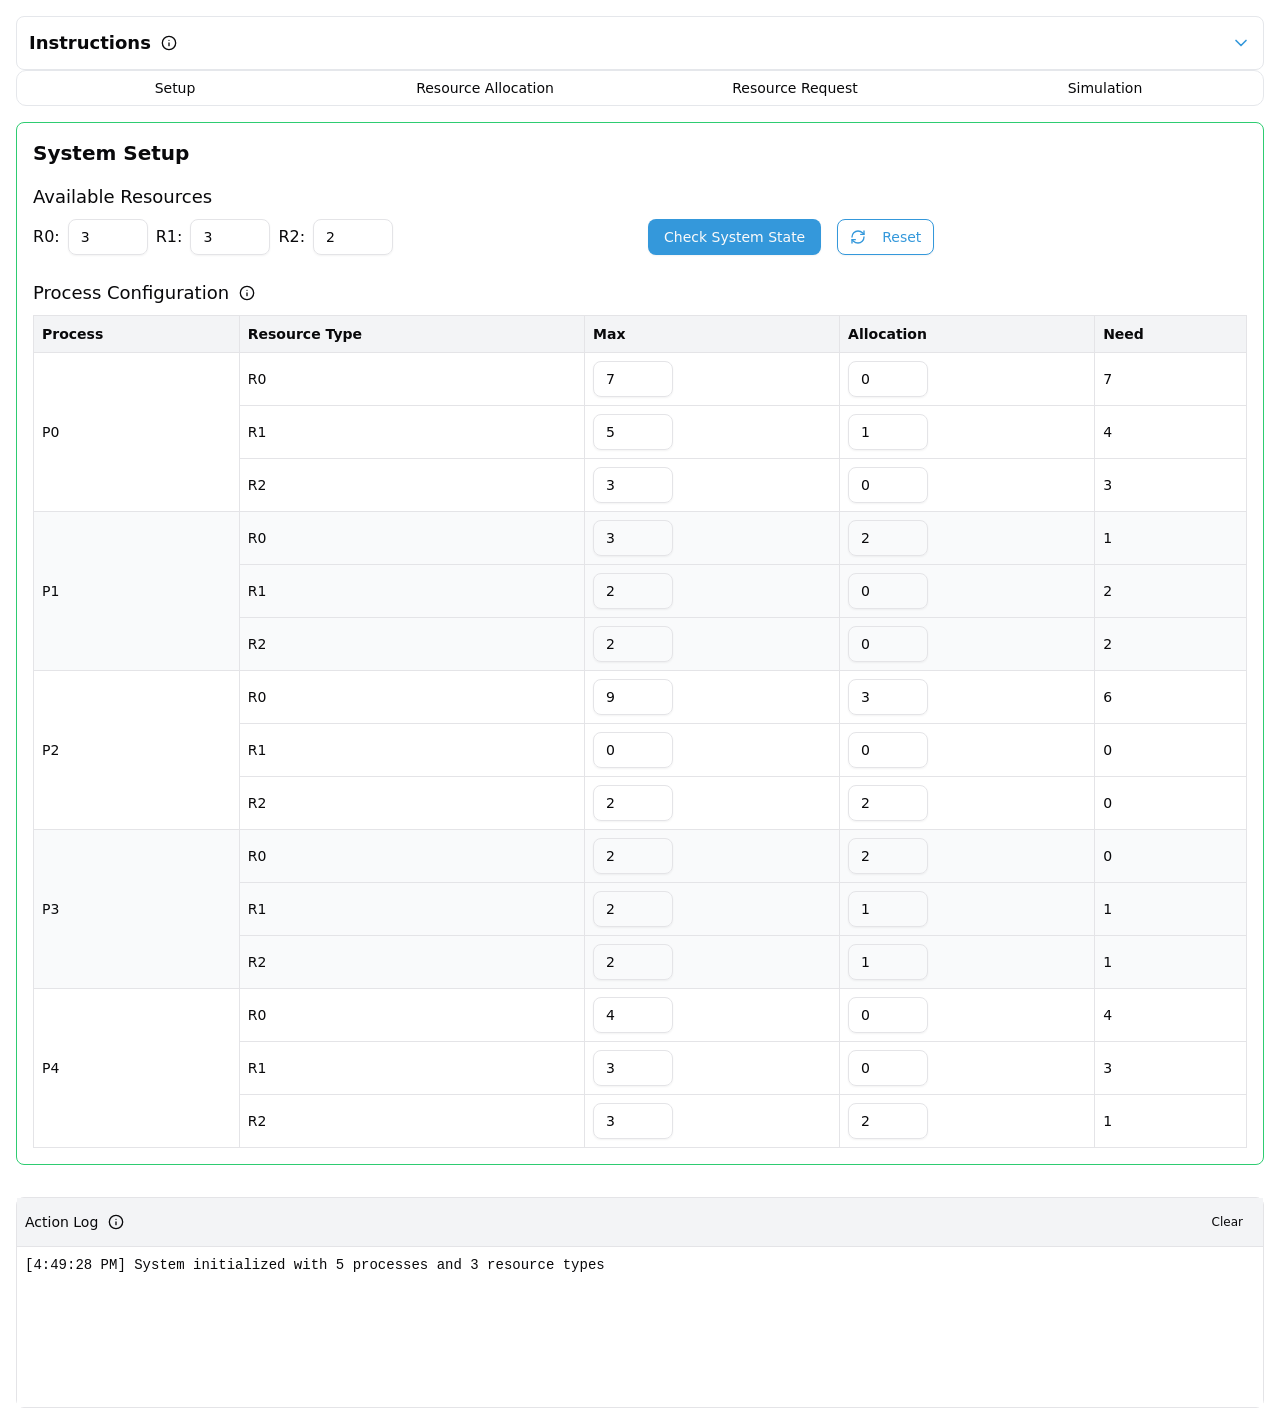
<file: simulation/index.html>
<!DOCTYPE html><html lang="en"> <head><meta charset="utf-8"><meta name="viewport" content="width=device-width"><link rel="icon" type="image/svg+xml" href="/favicon.svg"><meta name="generator" content="Astro v5.4.1"><title>Astro + TailwindCSS</title><link rel="stylesheet" href="./astro/markdown-page.ChMtxfYl.css"></head> <body> <main class="w-full max-w-full overflow-x-hidden px-2 sm:px-4 py-4"> <div class="max-w-7xl mx-auto space-y-4"> <style>astro-island,astro-slot,astro-static-slot{display:contents}</style><script>(()=>{var e=async t=>{await(await t())()};(self.Astro||(self.Astro={})).load=e;window.dispatchEvent(new Event("astro:load"));})();;(()=>{var A=Object.defineProperty;var g=(i,o,a)=>o in i?A(i,o,{enumerable:!0,configurable:!0,writable:!0,value:a}):i[o]=a;var d=(i,o,a)=>g(i,typeof o!="symbol"?o+"":o,a);{let i={0:t=>m(t),1:t=>a(t),2:t=>new RegExp(t),3:t=>new Date(t),4:t=>new Map(a(t)),5:t=>new Set(a(t)),6:t=>BigInt(t),7:t=>new URL(t),8:t=>new Uint8Array(t),9:t=>new Uint16Array(t),10:t=>new Uint32Array(t),11:t=>1/0*t},o=t=>{let[l,e]=t;return l in i?i[l](e):void 0},a=t=>t.map(o),m=t=>typeof t!="object"||t===null?t:Object.fromEntries(Object.entries(t).map(([l,e])=>[l,o(e)]));class y extends HTMLElement{constructor(){super(...arguments);d(this,"Component");d(this,"hydrator");d(this,"hydrate",async()=>{var b;if(!this.hydrator||!this.isConnected)return;let e=(b=this.parentElement)==null?void 0:b.closest("astro-island[ssr]");if(e){e.addEventListener("astro:hydrate",this.hydrate,{once:!0});return}let c=this.querySelectorAll("astro-slot"),n={},h=this.querySelectorAll("template[data-astro-template]");for(let r of h){let s=r.closest(this.tagName);s!=null&&s.isSameNode(this)&&(n[r.getAttribute("data-astro-template")||"default"]=r.innerHTML,r.remove())}for(let r of c){let s=r.closest(this.tagName);s!=null&&s.isSameNode(this)&&(n[r.getAttribute("name")||"default"]=r.innerHTML)}let p;try{p=this.hasAttribute("props")?m(JSON.parse(this.getAttribute("props"))):{}}catch(r){let s=this.getAttribute("component-url")||"<unknown>",v=this.getAttribute("component-export");throw v&&(s+=` (export ${v})`),console.error(`[hydrate] Error parsing props for component ${s}`,this.getAttribute("props"),r),r}let u;await this.hydrator(this)(this.Component,p,n,{client:this.getAttribute("client")}),this.removeAttribute("ssr"),this.dispatchEvent(new CustomEvent("astro:hydrate"))});d(this,"unmount",()=>{this.isConnected||this.dispatchEvent(new CustomEvent("astro:unmount"))})}disconnectedCallback(){document.removeEventListener("astro:after-swap",this.unmount),document.addEventListener("astro:after-swap",this.unmount,{once:!0})}connectedCallback(){if(!this.hasAttribute("await-children")||document.readyState==="interactive"||document.readyState==="complete")this.childrenConnectedCallback();else{let e=()=>{document.removeEventListener("DOMContentLoaded",e),c.disconnect(),this.childrenConnectedCallback()},c=new MutationObserver(()=>{var n;((n=this.lastChild)==null?void 0:n.nodeType)===Node.COMMENT_NODE&&this.lastChild.nodeValue==="astro:end"&&(this.lastChild.remove(),e())});c.observe(this,{childList:!0}),document.addEventListener("DOMContentLoaded",e)}}async childrenConnectedCallback(){let e=this.getAttribute("before-hydration-url");e&&await import(e),this.start()}async start(){let e=JSON.parse(this.getAttribute("opts")),c=this.getAttribute("client");if(Astro[c]===void 0){window.addEventListener(`astro:${c}`,()=>this.start(),{once:!0});return}try{await Astro[c](async()=>{let n=this.getAttribute("renderer-url"),[h,{default:p}]=await Promise.all([import(this.getAttribute("component-url")),n?import(n):()=>()=>{}]),u=this.getAttribute("component-export")||"default";if(!u.includes("."))this.Component=h[u];else{this.Component=h;for(let f of u.split("."))this.Component=this.Component[f]}return this.hydrator=p,this.hydrate},e,this)}catch(n){console.error(`[astro-island] Error hydrating ${this.getAttribute("component-url")}`,n)}}attributeChangedCallback(){this.hydrate()}}d(y,"observedAttributes",["props"]),customElements.get("astro-island")||customElements.define("astro-island",y)}})();</script><astro-island uid="ACmvo" prefix="r0" component-url="./astro/instructions.BcwbnAvL.js" component-export="Instructions" renderer-url="./astro/client.Bj_2UGMz.js" props="{}" ssr client="load" opts="{&quot;name&quot;:&quot;Instructions&quot;,&quot;value&quot;:true}" await-children><div data-state="closed" data-slot="collapsible"><button type="button" aria-controls="radix-:r0R0:" aria-expanded="false" data-state="closed" data-slot="collapsible-trigger" class="flex w-full items-center justify-between bg-white p-3 rounded-md border border-gray-200 hover:bg-gray-50"><div class="flex items-center"><h2 class="text-lg font-semibold">Instructions</h2><button data-slot="tooltip-trigger" class="inline-flex items-center justify-center whitespace-nowrap text-sm font-medium transition-all disabled:pointer-events-none disabled:opacity-50 [&amp;_svg]:pointer-events-none [&amp;_svg:not([class*=&#x27;size-&#x27;])]:size-4 shrink-0 [&amp;_svg]:shrink-0 outline-none focus-visible:border-ring focus-visible:ring-ring/50 focus-visible:ring-[3px] aria-invalid:ring-destructive/20 dark:aria-invalid:ring-destructive/40 aria-invalid:border-destructive hover:bg-accent hover:text-accent-foreground dark:hover:bg-accent/50 rounded-md gap-1.5 has-[&gt;svg]:px-2.5 h-6 w-6 p-0 ml-1.5" data-state="closed"><svg xmlns="http://www.w3.org/2000/svg" width="24" height="24" viewBox="0 0 24 24" fill="none" stroke="currentColor" stroke-width="2" stroke-linecap="round" stroke-linejoin="round" class="lucide lucide-info h-4 w-4"><circle cx="12" cy="12" r="10"></circle><path d="M12 16v-4"></path><path d="M12 8h.01"></path></svg><span class="sr-only">Instructions Info</span></button></div><svg xmlns="http://www.w3.org/2000/svg" width="24" height="24" viewBox="0 0 24 24" fill="none" stroke="currentColor" stroke-width="2" stroke-linecap="round" stroke-linejoin="round" class="lucide lucide-chevron-down h-5 w-5 text-[#3498db]"><path d="m6 9 6 6 6-6"></path></svg></button><div data-state="closed" id="radix-:r0R0:" hidden="" data-slot="collapsible-content" class="space-y-3 mt-3 p-4 border rounded-md bg-white border-green-500"></div></div><!--astro:end--></astro-island> <astro-island uid="Z1RKOzs" prefix="r1" component-url="./astro/bankers-algorithm.DXcJHBVg.js" component-export="default" renderer-url="./astro/client.Bj_2UGMz.js" props="{}" ssr client="load" opts="{&quot;name&quot;:&quot;BankersAlgorithm&quot;,&quot;value&quot;:true}" await-children><div class="grid grid-cols-1 gap-4 w-full max-w-full overflow-x-hidden"><div dir="ltr" data-orientation="horizontal" data-slot="tabs" class="flex flex-col gap-2 w-full"><div role="tablist" aria-orientation="horizontal" data-slot="tabs-list" class="text-muted-foreground h-9 items-center justify-center rounded-lg p-[3px] w-full bg-white border border-gray-200 flex flex-wrap tabs-responsive" tabindex="-1" data-orientation="horizontal" style="outline:none"><button type="button" role="tab" aria-selected="true" aria-controls="radix-:r1R1:-content-setup" data-state="closed" id="radix-:r1R1:-trigger-setup" data-slot="tooltip-trigger" class="dark:data-[state=active]:text-foreground focus-visible:border-ring focus-visible:ring-ring/50 focus-visible:outline-ring dark:data-[state=active]:border-input dark:data-[state=active]:bg-input/30 text-foreground dark:text-muted-foreground inline-flex h-[calc(100%-1px)] flex-1 items-center justify-center gap-1.5 rounded-md border border-transparent px-2 py-1 font-medium whitespace-nowrap transition-[color,box-shadow] focus-visible:ring-[3px] focus-visible:outline-1 disabled:pointer-events-none disabled:opacity-50 data-[state=active]:shadow-sm [&amp;_svg]:pointer-events-none [&amp;_svg]:shrink-0 [&amp;_svg:not([class*=&#x27;size-&#x27;])]:size-4 data-[state=active]:bg-[#3498db] data-[state=active]:text-white text-xs sm:text-sm" tabindex="-1" data-orientation="horizontal" data-radix-collection-item="">Setup</button><button type="button" role="tab" aria-selected="false" aria-controls="radix-:r1R1:-content-allocation" data-state="closed" id="radix-:r1R1:-trigger-allocation" data-slot="tooltip-trigger" class="dark:data-[state=active]:text-foreground focus-visible:border-ring focus-visible:ring-ring/50 focus-visible:outline-ring dark:data-[state=active]:border-input dark:data-[state=active]:bg-input/30 text-foreground dark:text-muted-foreground inline-flex h-[calc(100%-1px)] flex-1 items-center justify-center gap-1.5 rounded-md border border-transparent px-2 py-1 font-medium whitespace-nowrap transition-[color,box-shadow] focus-visible:ring-[3px] focus-visible:outline-1 disabled:pointer-events-none disabled:opacity-50 data-[state=active]:shadow-sm [&amp;_svg]:pointer-events-none [&amp;_svg]:shrink-0 [&amp;_svg:not([class*=&#x27;size-&#x27;])]:size-4 data-[state=active]:bg-[#3498db] data-[state=active]:text-white text-xs sm:text-sm" tabindex="-1" data-orientation="horizontal" data-radix-collection-item="">Resource Allocation</button><button type="button" role="tab" aria-selected="false" aria-controls="radix-:r1R1:-content-request" data-state="closed" id="radix-:r1R1:-trigger-request" data-slot="tooltip-trigger" class="dark:data-[state=active]:text-foreground focus-visible:border-ring focus-visible:ring-ring/50 focus-visible:outline-ring dark:data-[state=active]:border-input dark:data-[state=active]:bg-input/30 text-foreground dark:text-muted-foreground inline-flex h-[calc(100%-1px)] flex-1 items-center justify-center gap-1.5 rounded-md border border-transparent px-2 py-1 font-medium whitespace-nowrap transition-[color,box-shadow] focus-visible:ring-[3px] focus-visible:outline-1 disabled:pointer-events-none disabled:opacity-50 data-[state=active]:shadow-sm [&amp;_svg]:pointer-events-none [&amp;_svg]:shrink-0 [&amp;_svg:not([class*=&#x27;size-&#x27;])]:size-4 data-[state=active]:bg-[#3498db] data-[state=active]:text-white text-xs sm:text-sm" tabindex="-1" data-orientation="horizontal" data-radix-collection-item="">Resource Request</button><button type="button" role="tab" aria-selected="false" aria-controls="radix-:r1R1:-content-simulation" data-state="closed" id="radix-:r1R1:-trigger-simulation" data-slot="tooltip-trigger" class="dark:data-[state=active]:text-foreground focus-visible:border-ring focus-visible:ring-ring/50 focus-visible:outline-ring dark:data-[state=active]:border-input dark:data-[state=active]:bg-input/30 text-foreground dark:text-muted-foreground inline-flex h-[calc(100%-1px)] flex-1 items-center justify-center gap-1.5 rounded-md border border-transparent px-2 py-1 font-medium whitespace-nowrap transition-[color,box-shadow] focus-visible:ring-[3px] focus-visible:outline-1 disabled:pointer-events-none disabled:opacity-50 data-[state=active]:shadow-sm [&amp;_svg]:pointer-events-none [&amp;_svg]:shrink-0 [&amp;_svg:not([class*=&#x27;size-&#x27;])]:size-4 data-[state=active]:bg-[#3498db] data-[state=active]:text-white text-xs sm:text-sm" tabindex="-1" data-orientation="horizontal" data-radix-collection-item="">Simulation</button></div><div data-state="active" data-orientation="horizontal" role="tabpanel" aria-labelledby="radix-:r1R1:-trigger-setup" id="radix-:r1R1:-content-setup" tabindex="0" data-slot="tabs-content" class="flex-1 outline-none border border-[#2ecc71] rounded-md p-3 sm:p-4 mt-2" style="animation-duration:0s"><h2 class="text-lg sm:text-xl font-semibold mb-3 sm:mb-4">System Setup</h2><div class="grid grid-cols-1 md:grid-cols-2 gap-4 mb-4"><div><h3 class="text-base sm:text-lg font-medium mb-2">Available Resources</h3><div class="flex flex-wrap gap-2"><div class="flex items-center"><label for="available-0" class="mr-2 text-sm sm:text-base">R<!-- -->0<!-- -->:</label><input type="number" data-slot="input" class="file:text-foreground placeholder:text-muted-foreground selection:bg-primary selection:text-primary-foreground dark:bg-input/30 border-input flex h-9 min-w-0 rounded-md border bg-transparent px-3 py-1 text-base shadow-xs transition-[color,box-shadow] outline-none file:inline-flex file:h-7 file:border-0 file:bg-transparent file:text-sm file:font-medium disabled:pointer-events-none disabled:cursor-not-allowed disabled:opacity-50 md:text-sm focus-visible:border-ring focus-visible:ring-ring/50 focus-visible:ring-[3px] aria-invalid:ring-destructive/20 dark:aria-invalid:ring-destructive/40 aria-invalid:border-destructive w-16 sm:w-20" id="available-0" min="0" value="3"/></div><div class="flex items-center"><label for="available-1" class="mr-2 text-sm sm:text-base">R<!-- -->1<!-- -->:</label><input type="number" data-slot="input" class="file:text-foreground placeholder:text-muted-foreground selection:bg-primary selection:text-primary-foreground dark:bg-input/30 border-input flex h-9 min-w-0 rounded-md border bg-transparent px-3 py-1 text-base shadow-xs transition-[color,box-shadow] outline-none file:inline-flex file:h-7 file:border-0 file:bg-transparent file:text-sm file:font-medium disabled:pointer-events-none disabled:cursor-not-allowed disabled:opacity-50 md:text-sm focus-visible:border-ring focus-visible:ring-ring/50 focus-visible:ring-[3px] aria-invalid:ring-destructive/20 dark:aria-invalid:ring-destructive/40 aria-invalid:border-destructive w-16 sm:w-20" id="available-1" min="0" value="3"/></div><div class="flex items-center"><label for="available-2" class="mr-2 text-sm sm:text-base">R<!-- -->2<!-- -->:</label><input type="number" data-slot="input" class="file:text-foreground placeholder:text-muted-foreground selection:bg-primary selection:text-primary-foreground dark:bg-input/30 border-input flex h-9 min-w-0 rounded-md border bg-transparent px-3 py-1 text-base shadow-xs transition-[color,box-shadow] outline-none file:inline-flex file:h-7 file:border-0 file:bg-transparent file:text-sm file:font-medium disabled:pointer-events-none disabled:cursor-not-allowed disabled:opacity-50 md:text-sm focus-visible:border-ring focus-visible:ring-ring/50 focus-visible:ring-[3px] aria-invalid:ring-destructive/20 dark:aria-invalid:ring-destructive/40 aria-invalid:border-destructive w-16 sm:w-20" id="available-2" min="0" value="2"/></div></div></div><div class="flex items-end gap-2 sm:gap-4 flex-wrap"><button data-slot="tooltip-trigger" class="inline-flex items-center justify-center gap-2 whitespace-nowrap rounded-md font-medium transition-all disabled:pointer-events-none disabled:opacity-50 [&amp;_svg]:pointer-events-none [&amp;_svg:not([class*=&#x27;size-&#x27;])]:size-4 shrink-0 [&amp;_svg]:shrink-0 outline-none focus-visible:border-ring focus-visible:ring-ring/50 focus-visible:ring-[3px] aria-invalid:ring-destructive/20 dark:aria-invalid:ring-destructive/40 aria-invalid:border-destructive text-primary-foreground shadow-xs h-9 px-4 py-2 has-[&gt;svg]:px-3 bg-[#3498db] hover:bg-[#2980b9] text-xs sm:text-sm" data-state="closed">Check System State</button><button data-slot="tooltip-trigger" class="inline-flex items-center justify-center gap-2 whitespace-nowrap rounded-md font-medium transition-all disabled:pointer-events-none disabled:opacity-50 [&amp;_svg]:pointer-events-none [&amp;_svg:not([class*=&#x27;size-&#x27;])]:size-4 shrink-0 [&amp;_svg]:shrink-0 outline-none focus-visible:border-ring focus-visible:ring-ring/50 focus-visible:ring-[3px] aria-invalid:ring-destructive/20 dark:aria-invalid:ring-destructive/40 aria-invalid:border-destructive border bg-background shadow-xs hover:bg-accent hover:text-accent-foreground dark:bg-input/30 dark:border-input dark:hover:bg-input/50 h-9 px-4 py-2 has-[&gt;svg]:px-3 border-[#3498db] text-[#3498db] text-xs sm:text-sm" data-state="closed"><svg xmlns="http://www.w3.org/2000/svg" width="24" height="24" viewBox="0 0 24 24" fill="none" stroke="currentColor" stroke-width="2" stroke-linecap="round" stroke-linejoin="round" class="lucide lucide-refresh-cw mr-1 sm:mr-2 h-3 w-3 sm:h-4 sm:w-4"><path d="M3 12a9 9 0 0 1 9-9 9.75 9.75 0 0 1 6.74 2.74L21 8"></path><path d="M21 3v5h-5"></path><path d="M21 12a9 9 0 0 1-9 9 9.75 9.75 0 0 1-6.74-2.74L3 16"></path><path d="M8 16H3v5"></path></svg>Reset</button></div></div><div class="mt-4 sm:mt-6"><div class="flex items-center mb-2"><h3 class="text-base sm:text-lg font-medium">Process Configuration</h3><button data-slot="tooltip-trigger" class="inline-flex items-center justify-center whitespace-nowrap text-sm font-medium transition-all disabled:pointer-events-none disabled:opacity-50 [&amp;_svg]:pointer-events-none [&amp;_svg:not([class*=&#x27;size-&#x27;])]:size-4 shrink-0 [&amp;_svg]:shrink-0 outline-none focus-visible:border-ring focus-visible:ring-ring/50 focus-visible:ring-[3px] aria-invalid:ring-destructive/20 dark:aria-invalid:ring-destructive/40 aria-invalid:border-destructive hover:bg-accent hover:text-accent-foreground dark:hover:bg-accent/50 rounded-md gap-1.5 has-[&gt;svg]:px-2.5 h-6 w-6 p-0 ml-1.5" data-state="closed"><svg xmlns="http://www.w3.org/2000/svg" width="24" height="24" viewBox="0 0 24 24" fill="none" stroke="currentColor" stroke-width="2" stroke-linecap="round" stroke-linejoin="round" class="lucide lucide-info h-4 w-4"><circle cx="12" cy="12" r="10"></circle><path d="M12 16v-4"></path><path d="M12 8h.01"></path></svg><span class="sr-only">Info</span></button></div><div class="overflow-x-auto -mx-4 px-4 sm:mx-0 sm:px-0"><table class="w-full border-collapse min-w-[640px]"><thead><tr class="bg-gray-100"><th class="border p-2 text-left text-xs sm:text-sm">Process</th><th class="border p-2 text-left text-xs sm:text-sm">Resource Type</th><th class="border p-2 text-left text-xs sm:text-sm">Max</th><th class="border p-2 text-left text-xs sm:text-sm">Allocation</th><th class="border p-2 text-left text-xs sm:text-sm">Need</th></tr></thead><tbody></tbody></table></div></div></div><div data-state="inactive" data-orientation="horizontal" role="tabpanel" aria-labelledby="radix-:r1R1:-trigger-allocation" hidden="" id="radix-:r1R1:-content-allocation" tabindex="0" data-slot="tabs-content" class="flex-1 outline-none border border-[#2ecc71] rounded-md p-3 sm:p-4 mt-2"></div><div data-state="inactive" data-orientation="horizontal" role="tabpanel" aria-labelledby="radix-:r1R1:-trigger-request" hidden="" id="radix-:r1R1:-content-request" tabindex="0" data-slot="tabs-content" class="flex-1 outline-none border border-[#2ecc71] rounded-md p-3 sm:p-4 mt-2"></div><div data-state="inactive" data-orientation="horizontal" role="tabpanel" aria-labelledby="radix-:r1R1:-trigger-simulation" hidden="" id="radix-:r1R1:-content-simulation" tabindex="0" data-slot="tabs-content" class="flex-1 outline-none border border-[#2ecc71] rounded-md p-3 sm:p-4 mt-2"></div></div><div class="mt-4 border rounded-md"><div class="bg-gray-100 p-2 font-medium border-b flex justify-between items-center"><div class="flex items-center"><span class="text-xs sm:text-sm">Action Log</span><button data-slot="tooltip-trigger" class="inline-flex items-center justify-center whitespace-nowrap text-sm font-medium transition-all disabled:pointer-events-none disabled:opacity-50 [&amp;_svg]:pointer-events-none [&amp;_svg:not([class*=&#x27;size-&#x27;])]:size-4 shrink-0 [&amp;_svg]:shrink-0 outline-none focus-visible:border-ring focus-visible:ring-ring/50 focus-visible:ring-[3px] aria-invalid:ring-destructive/20 dark:aria-invalid:ring-destructive/40 aria-invalid:border-destructive hover:bg-accent hover:text-accent-foreground dark:hover:bg-accent/50 rounded-md gap-1.5 has-[&gt;svg]:px-2.5 h-6 w-6 p-0 ml-1.5" data-state="closed"><svg xmlns="http://www.w3.org/2000/svg" width="24" height="24" viewBox="0 0 24 24" fill="none" stroke="currentColor" stroke-width="2" stroke-linecap="round" stroke-linejoin="round" class="lucide lucide-info h-4 w-4"><circle cx="12" cy="12" r="10"></circle><path d="M12 16v-4"></path><path d="M12 8h.01"></path></svg><span class="sr-only">Action Log Info</span></button></div><button data-slot="button" class="inline-flex items-center justify-center whitespace-nowrap font-medium transition-all disabled:pointer-events-none disabled:opacity-50 [&amp;_svg]:pointer-events-none [&amp;_svg:not([class*=&#x27;size-&#x27;])]:size-4 shrink-0 [&amp;_svg]:shrink-0 outline-none focus-visible:border-ring focus-visible:ring-ring/50 focus-visible:ring-[3px] aria-invalid:ring-destructive/20 dark:aria-invalid:ring-destructive/40 aria-invalid:border-destructive hover:bg-accent hover:text-accent-foreground dark:hover:bg-accent/50 rounded-md gap-1.5 px-3 has-[&gt;svg]:px-2.5 h-7 sm:h-8 text-xs">Clear</button></div><div id="log-container" class="p-2 h-32 sm:h-40 overflow-y-auto bg-white font-mono text-xs sm:text-sm"><div class="text-gray-400 italic text-xs sm:text-sm">No actions recorded yet</div><div></div></div></div></div><!--astro:end--></astro-island> </div> </main> <script src="../assets/js/iframeResize.js"></script>
        
        </body></html>
</file>
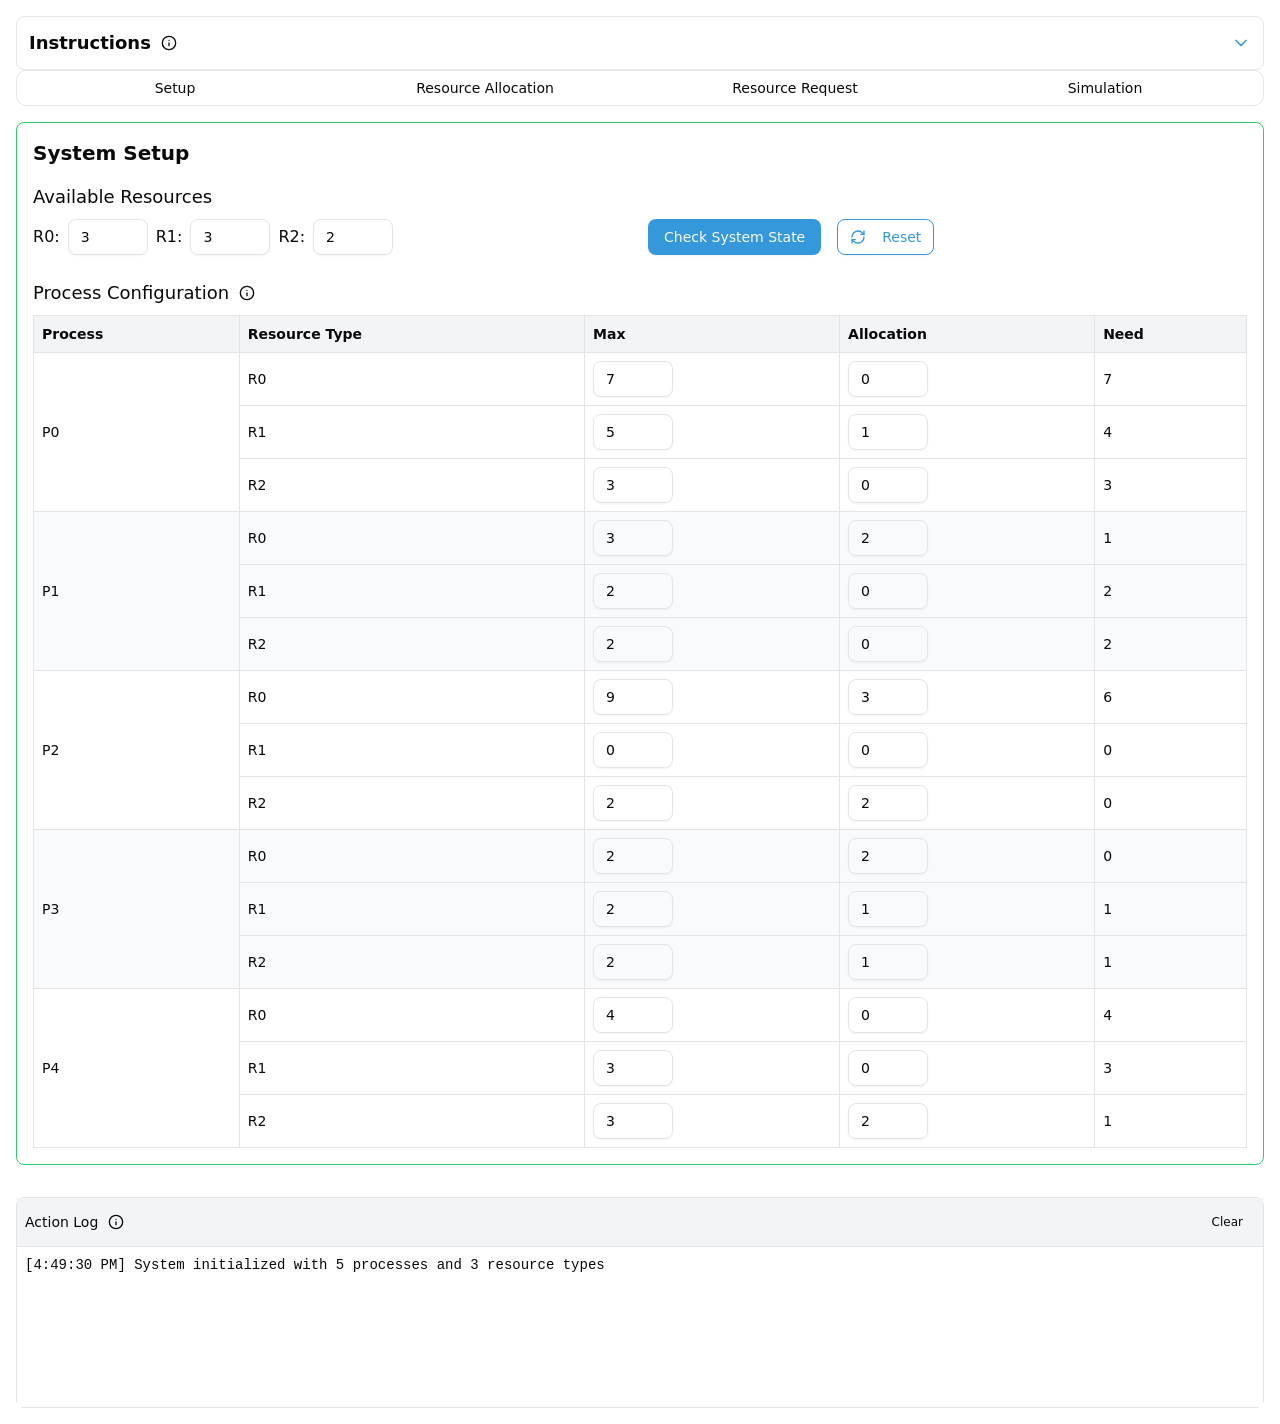
<file: experiment/simulation/index.html>
<!DOCTYPE html><html lang="en"> <head><meta charset="utf-8"><meta name="viewport" content="width=device-width"><link rel="icon" type="image/svg+xml" href="/favicon.svg"><meta name="generator" content="Astro v5.4.1"><title>Astro + TailwindCSS</title><link rel="stylesheet" href="./astro/markdown-page.ChMtxfYl.css"></head> <body> <main class="w-full max-w-full overflow-x-hidden px-2 sm:px-4 py-4"> <div class="max-w-7xl mx-auto space-y-4"> <style>astro-island,astro-slot,astro-static-slot{display:contents}</style><script>(()=>{var e=async t=>{await(await t())()};(self.Astro||(self.Astro={})).load=e;window.dispatchEvent(new Event("astro:load"));})();;(()=>{var A=Object.defineProperty;var g=(i,o,a)=>o in i?A(i,o,{enumerable:!0,configurable:!0,writable:!0,value:a}):i[o]=a;var d=(i,o,a)=>g(i,typeof o!="symbol"?o+"":o,a);{let i={0:t=>m(t),1:t=>a(t),2:t=>new RegExp(t),3:t=>new Date(t),4:t=>new Map(a(t)),5:t=>new Set(a(t)),6:t=>BigInt(t),7:t=>new URL(t),8:t=>new Uint8Array(t),9:t=>new Uint16Array(t),10:t=>new Uint32Array(t),11:t=>1/0*t},o=t=>{let[l,e]=t;return l in i?i[l](e):void 0},a=t=>t.map(o),m=t=>typeof t!="object"||t===null?t:Object.fromEntries(Object.entries(t).map(([l,e])=>[l,o(e)]));class y extends HTMLElement{constructor(){super(...arguments);d(this,"Component");d(this,"hydrator");d(this,"hydrate",async()=>{var b;if(!this.hydrator||!this.isConnected)return;let e=(b=this.parentElement)==null?void 0:b.closest("astro-island[ssr]");if(e){e.addEventListener("astro:hydrate",this.hydrate,{once:!0});return}let c=this.querySelectorAll("astro-slot"),n={},h=this.querySelectorAll("template[data-astro-template]");for(let r of h){let s=r.closest(this.tagName);s!=null&&s.isSameNode(this)&&(n[r.getAttribute("data-astro-template")||"default"]=r.innerHTML,r.remove())}for(let r of c){let s=r.closest(this.tagName);s!=null&&s.isSameNode(this)&&(n[r.getAttribute("name")||"default"]=r.innerHTML)}let p;try{p=this.hasAttribute("props")?m(JSON.parse(this.getAttribute("props"))):{}}catch(r){let s=this.getAttribute("component-url")||"<unknown>",v=this.getAttribute("component-export");throw v&&(s+=` (export ${v})`),console.error(`[hydrate] Error parsing props for component ${s}`,this.getAttribute("props"),r),r}let u;await this.hydrator(this)(this.Component,p,n,{client:this.getAttribute("client")}),this.removeAttribute("ssr"),this.dispatchEvent(new CustomEvent("astro:hydrate"))});d(this,"unmount",()=>{this.isConnected||this.dispatchEvent(new CustomEvent("astro:unmount"))})}disconnectedCallback(){document.removeEventListener("astro:after-swap",this.unmount),document.addEventListener("astro:after-swap",this.unmount,{once:!0})}connectedCallback(){if(!this.hasAttribute("await-children")||document.readyState==="interactive"||document.readyState==="complete")this.childrenConnectedCallback();else{let e=()=>{document.removeEventListener("DOMContentLoaded",e),c.disconnect(),this.childrenConnectedCallback()},c=new MutationObserver(()=>{var n;((n=this.lastChild)==null?void 0:n.nodeType)===Node.COMMENT_NODE&&this.lastChild.nodeValue==="astro:end"&&(this.lastChild.remove(),e())});c.observe(this,{childList:!0}),document.addEventListener("DOMContentLoaded",e)}}async childrenConnectedCallback(){let e=this.getAttribute("before-hydration-url");e&&await import(e),this.start()}async start(){let e=JSON.parse(this.getAttribute("opts")),c=this.getAttribute("client");if(Astro[c]===void 0){window.addEventListener(`astro:${c}`,()=>this.start(),{once:!0});return}try{await Astro[c](async()=>{let n=this.getAttribute("renderer-url"),[h,{default:p}]=await Promise.all([import(this.getAttribute("component-url")),n?import(n):()=>()=>{}]),u=this.getAttribute("component-export")||"default";if(!u.includes("."))this.Component=h[u];else{this.Component=h;for(let f of u.split("."))this.Component=this.Component[f]}return this.hydrator=p,this.hydrate},e,this)}catch(n){console.error(`[astro-island] Error hydrating ${this.getAttribute("component-url")}`,n)}}attributeChangedCallback(){this.hydrate()}}d(y,"observedAttributes",["props"]),customElements.get("astro-island")||customElements.define("astro-island",y)}})();</script><astro-island uid="ACmvo" prefix="r0" component-url="./astro/instructions.BcwbnAvL.js" component-export="Instructions" renderer-url="./astro/client.Bj_2UGMz.js" props="{}" ssr client="load" opts="{&quot;name&quot;:&quot;Instructions&quot;,&quot;value&quot;:true}" await-children><div data-state="closed" data-slot="collapsible"><button type="button" aria-controls="radix-:r0R0:" aria-expanded="false" data-state="closed" data-slot="collapsible-trigger" class="flex w-full items-center justify-between bg-white p-3 rounded-md border border-gray-200 hover:bg-gray-50"><div class="flex items-center"><h2 class="text-lg font-semibold">Instructions</h2><button data-slot="tooltip-trigger" class="inline-flex items-center justify-center whitespace-nowrap text-sm font-medium transition-all disabled:pointer-events-none disabled:opacity-50 [&amp;_svg]:pointer-events-none [&amp;_svg:not([class*=&#x27;size-&#x27;])]:size-4 shrink-0 [&amp;_svg]:shrink-0 outline-none focus-visible:border-ring focus-visible:ring-ring/50 focus-visible:ring-[3px] aria-invalid:ring-destructive/20 dark:aria-invalid:ring-destructive/40 aria-invalid:border-destructive hover:bg-accent hover:text-accent-foreground dark:hover:bg-accent/50 rounded-md gap-1.5 has-[&gt;svg]:px-2.5 h-6 w-6 p-0 ml-1.5" data-state="closed"><svg xmlns="http://www.w3.org/2000/svg" width="24" height="24" viewBox="0 0 24 24" fill="none" stroke="currentColor" stroke-width="2" stroke-linecap="round" stroke-linejoin="round" class="lucide lucide-info h-4 w-4"><circle cx="12" cy="12" r="10"></circle><path d="M12 16v-4"></path><path d="M12 8h.01"></path></svg><span class="sr-only">Instructions Info</span></button></div><svg xmlns="http://www.w3.org/2000/svg" width="24" height="24" viewBox="0 0 24 24" fill="none" stroke="currentColor" stroke-width="2" stroke-linecap="round" stroke-linejoin="round" class="lucide lucide-chevron-down h-5 w-5 text-[#3498db]"><path d="m6 9 6 6 6-6"></path></svg></button><div data-state="closed" id="radix-:r0R0:" hidden="" data-slot="collapsible-content" class="space-y-3 mt-3 p-4 border rounded-md bg-white border-green-500"></div></div><!--astro:end--></astro-island> <astro-island uid="Z1RKOzs" prefix="r1" component-url="./astro/bankers-algorithm.DXcJHBVg.js" component-export="default" renderer-url="./astro/client.Bj_2UGMz.js" props="{}" ssr client="load" opts="{&quot;name&quot;:&quot;BankersAlgorithm&quot;,&quot;value&quot;:true}" await-children><div class="grid grid-cols-1 gap-4 w-full max-w-full overflow-x-hidden"><div dir="ltr" data-orientation="horizontal" data-slot="tabs" class="flex flex-col gap-2 w-full"><div role="tablist" aria-orientation="horizontal" data-slot="tabs-list" class="text-muted-foreground h-9 items-center justify-center rounded-lg p-[3px] w-full bg-white border border-gray-200 flex flex-wrap tabs-responsive" tabindex="-1" data-orientation="horizontal" style="outline:none"><button type="button" role="tab" aria-selected="true" aria-controls="radix-:r1R1:-content-setup" data-state="closed" id="radix-:r1R1:-trigger-setup" data-slot="tooltip-trigger" class="dark:data-[state=active]:text-foreground focus-visible:border-ring focus-visible:ring-ring/50 focus-visible:outline-ring dark:data-[state=active]:border-input dark:data-[state=active]:bg-input/30 text-foreground dark:text-muted-foreground inline-flex h-[calc(100%-1px)] flex-1 items-center justify-center gap-1.5 rounded-md border border-transparent px-2 py-1 font-medium whitespace-nowrap transition-[color,box-shadow] focus-visible:ring-[3px] focus-visible:outline-1 disabled:pointer-events-none disabled:opacity-50 data-[state=active]:shadow-sm [&amp;_svg]:pointer-events-none [&amp;_svg]:shrink-0 [&amp;_svg:not([class*=&#x27;size-&#x27;])]:size-4 data-[state=active]:bg-[#3498db] data-[state=active]:text-white text-xs sm:text-sm" tabindex="-1" data-orientation="horizontal" data-radix-collection-item="">Setup</button><button type="button" role="tab" aria-selected="false" aria-controls="radix-:r1R1:-content-allocation" data-state="closed" id="radix-:r1R1:-trigger-allocation" data-slot="tooltip-trigger" class="dark:data-[state=active]:text-foreground focus-visible:border-ring focus-visible:ring-ring/50 focus-visible:outline-ring dark:data-[state=active]:border-input dark:data-[state=active]:bg-input/30 text-foreground dark:text-muted-foreground inline-flex h-[calc(100%-1px)] flex-1 items-center justify-center gap-1.5 rounded-md border border-transparent px-2 py-1 font-medium whitespace-nowrap transition-[color,box-shadow] focus-visible:ring-[3px] focus-visible:outline-1 disabled:pointer-events-none disabled:opacity-50 data-[state=active]:shadow-sm [&amp;_svg]:pointer-events-none [&amp;_svg]:shrink-0 [&amp;_svg:not([class*=&#x27;size-&#x27;])]:size-4 data-[state=active]:bg-[#3498db] data-[state=active]:text-white text-xs sm:text-sm" tabindex="-1" data-orientation="horizontal" data-radix-collection-item="">Resource Allocation</button><button type="button" role="tab" aria-selected="false" aria-controls="radix-:r1R1:-content-request" data-state="closed" id="radix-:r1R1:-trigger-request" data-slot="tooltip-trigger" class="dark:data-[state=active]:text-foreground focus-visible:border-ring focus-visible:ring-ring/50 focus-visible:outline-ring dark:data-[state=active]:border-input dark:data-[state=active]:bg-input/30 text-foreground dark:text-muted-foreground inline-flex h-[calc(100%-1px)] flex-1 items-center justify-center gap-1.5 rounded-md border border-transparent px-2 py-1 font-medium whitespace-nowrap transition-[color,box-shadow] focus-visible:ring-[3px] focus-visible:outline-1 disabled:pointer-events-none disabled:opacity-50 data-[state=active]:shadow-sm [&amp;_svg]:pointer-events-none [&amp;_svg]:shrink-0 [&amp;_svg:not([class*=&#x27;size-&#x27;])]:size-4 data-[state=active]:bg-[#3498db] data-[state=active]:text-white text-xs sm:text-sm" tabindex="-1" data-orientation="horizontal" data-radix-collection-item="">Resource Request</button><button type="button" role="tab" aria-selected="false" aria-controls="radix-:r1R1:-content-simulation" data-state="closed" id="radix-:r1R1:-trigger-simulation" data-slot="tooltip-trigger" class="dark:data-[state=active]:text-foreground focus-visible:border-ring focus-visible:ring-ring/50 focus-visible:outline-ring dark:data-[state=active]:border-input dark:data-[state=active]:bg-input/30 text-foreground dark:text-muted-foreground inline-flex h-[calc(100%-1px)] flex-1 items-center justify-center gap-1.5 rounded-md border border-transparent px-2 py-1 font-medium whitespace-nowrap transition-[color,box-shadow] focus-visible:ring-[3px] focus-visible:outline-1 disabled:pointer-events-none disabled:opacity-50 data-[state=active]:shadow-sm [&amp;_svg]:pointer-events-none [&amp;_svg]:shrink-0 [&amp;_svg:not([class*=&#x27;size-&#x27;])]:size-4 data-[state=active]:bg-[#3498db] data-[state=active]:text-white text-xs sm:text-sm" tabindex="-1" data-orientation="horizontal" data-radix-collection-item="">Simulation</button></div><div data-state="active" data-orientation="horizontal" role="tabpanel" aria-labelledby="radix-:r1R1:-trigger-setup" id="radix-:r1R1:-content-setup" tabindex="0" data-slot="tabs-content" class="flex-1 outline-none border border-[#2ecc71] rounded-md p-3 sm:p-4 mt-2" style="animation-duration:0s"><h2 class="text-lg sm:text-xl font-semibold mb-3 sm:mb-4">System Setup</h2><div class="grid grid-cols-1 md:grid-cols-2 gap-4 mb-4"><div><h3 class="text-base sm:text-lg font-medium mb-2">Available Resources</h3><div class="flex flex-wrap gap-2"><div class="flex items-center"><label for="available-0" class="mr-2 text-sm sm:text-base">R<!-- -->0<!-- -->:</label><input type="number" data-slot="input" class="file:text-foreground placeholder:text-muted-foreground selection:bg-primary selection:text-primary-foreground dark:bg-input/30 border-input flex h-9 min-w-0 rounded-md border bg-transparent px-3 py-1 text-base shadow-xs transition-[color,box-shadow] outline-none file:inline-flex file:h-7 file:border-0 file:bg-transparent file:text-sm file:font-medium disabled:pointer-events-none disabled:cursor-not-allowed disabled:opacity-50 md:text-sm focus-visible:border-ring focus-visible:ring-ring/50 focus-visible:ring-[3px] aria-invalid:ring-destructive/20 dark:aria-invalid:ring-destructive/40 aria-invalid:border-destructive w-16 sm:w-20" id="available-0" min="0" value="3"/></div><div class="flex items-center"><label for="available-1" class="mr-2 text-sm sm:text-base">R<!-- -->1<!-- -->:</label><input type="number" data-slot="input" class="file:text-foreground placeholder:text-muted-foreground selection:bg-primary selection:text-primary-foreground dark:bg-input/30 border-input flex h-9 min-w-0 rounded-md border bg-transparent px-3 py-1 text-base shadow-xs transition-[color,box-shadow] outline-none file:inline-flex file:h-7 file:border-0 file:bg-transparent file:text-sm file:font-medium disabled:pointer-events-none disabled:cursor-not-allowed disabled:opacity-50 md:text-sm focus-visible:border-ring focus-visible:ring-ring/50 focus-visible:ring-[3px] aria-invalid:ring-destructive/20 dark:aria-invalid:ring-destructive/40 aria-invalid:border-destructive w-16 sm:w-20" id="available-1" min="0" value="3"/></div><div class="flex items-center"><label for="available-2" class="mr-2 text-sm sm:text-base">R<!-- -->2<!-- -->:</label><input type="number" data-slot="input" class="file:text-foreground placeholder:text-muted-foreground selection:bg-primary selection:text-primary-foreground dark:bg-input/30 border-input flex h-9 min-w-0 rounded-md border bg-transparent px-3 py-1 text-base shadow-xs transition-[color,box-shadow] outline-none file:inline-flex file:h-7 file:border-0 file:bg-transparent file:text-sm file:font-medium disabled:pointer-events-none disabled:cursor-not-allowed disabled:opacity-50 md:text-sm focus-visible:border-ring focus-visible:ring-ring/50 focus-visible:ring-[3px] aria-invalid:ring-destructive/20 dark:aria-invalid:ring-destructive/40 aria-invalid:border-destructive w-16 sm:w-20" id="available-2" min="0" value="2"/></div></div></div><div class="flex items-end gap-2 sm:gap-4 flex-wrap"><button data-slot="tooltip-trigger" class="inline-flex items-center justify-center gap-2 whitespace-nowrap rounded-md font-medium transition-all disabled:pointer-events-none disabled:opacity-50 [&amp;_svg]:pointer-events-none [&amp;_svg:not([class*=&#x27;size-&#x27;])]:size-4 shrink-0 [&amp;_svg]:shrink-0 outline-none focus-visible:border-ring focus-visible:ring-ring/50 focus-visible:ring-[3px] aria-invalid:ring-destructive/20 dark:aria-invalid:ring-destructive/40 aria-invalid:border-destructive text-primary-foreground shadow-xs h-9 px-4 py-2 has-[&gt;svg]:px-3 bg-[#3498db] hover:bg-[#2980b9] text-xs sm:text-sm" data-state="closed">Check System State</button><button data-slot="tooltip-trigger" class="inline-flex items-center justify-center gap-2 whitespace-nowrap rounded-md font-medium transition-all disabled:pointer-events-none disabled:opacity-50 [&amp;_svg]:pointer-events-none [&amp;_svg:not([class*=&#x27;size-&#x27;])]:size-4 shrink-0 [&amp;_svg]:shrink-0 outline-none focus-visible:border-ring focus-visible:ring-ring/50 focus-visible:ring-[3px] aria-invalid:ring-destructive/20 dark:aria-invalid:ring-destructive/40 aria-invalid:border-destructive border bg-background shadow-xs hover:bg-accent hover:text-accent-foreground dark:bg-input/30 dark:border-input dark:hover:bg-input/50 h-9 px-4 py-2 has-[&gt;svg]:px-3 border-[#3498db] text-[#3498db] text-xs sm:text-sm" data-state="closed"><svg xmlns="http://www.w3.org/2000/svg" width="24" height="24" viewBox="0 0 24 24" fill="none" stroke="currentColor" stroke-width="2" stroke-linecap="round" stroke-linejoin="round" class="lucide lucide-refresh-cw mr-1 sm:mr-2 h-3 w-3 sm:h-4 sm:w-4"><path d="M3 12a9 9 0 0 1 9-9 9.75 9.75 0 0 1 6.74 2.74L21 8"></path><path d="M21 3v5h-5"></path><path d="M21 12a9 9 0 0 1-9 9 9.75 9.75 0 0 1-6.74-2.74L3 16"></path><path d="M8 16H3v5"></path></svg>Reset</button></div></div><div class="mt-4 sm:mt-6"><div class="flex items-center mb-2"><h3 class="text-base sm:text-lg font-medium">Process Configuration</h3><button data-slot="tooltip-trigger" class="inline-flex items-center justify-center whitespace-nowrap text-sm font-medium transition-all disabled:pointer-events-none disabled:opacity-50 [&amp;_svg]:pointer-events-none [&amp;_svg:not([class*=&#x27;size-&#x27;])]:size-4 shrink-0 [&amp;_svg]:shrink-0 outline-none focus-visible:border-ring focus-visible:ring-ring/50 focus-visible:ring-[3px] aria-invalid:ring-destructive/20 dark:aria-invalid:ring-destructive/40 aria-invalid:border-destructive hover:bg-accent hover:text-accent-foreground dark:hover:bg-accent/50 rounded-md gap-1.5 has-[&gt;svg]:px-2.5 h-6 w-6 p-0 ml-1.5" data-state="closed"><svg xmlns="http://www.w3.org/2000/svg" width="24" height="24" viewBox="0 0 24 24" fill="none" stroke="currentColor" stroke-width="2" stroke-linecap="round" stroke-linejoin="round" class="lucide lucide-info h-4 w-4"><circle cx="12" cy="12" r="10"></circle><path d="M12 16v-4"></path><path d="M12 8h.01"></path></svg><span class="sr-only">Info</span></button></div><div class="overflow-x-auto -mx-4 px-4 sm:mx-0 sm:px-0"><table class="w-full border-collapse min-w-[640px]"><thead><tr class="bg-gray-100"><th class="border p-2 text-left text-xs sm:text-sm">Process</th><th class="border p-2 text-left text-xs sm:text-sm">Resource Type</th><th class="border p-2 text-left text-xs sm:text-sm">Max</th><th class="border p-2 text-left text-xs sm:text-sm">Allocation</th><th class="border p-2 text-left text-xs sm:text-sm">Need</th></tr></thead><tbody></tbody></table></div></div></div><div data-state="inactive" data-orientation="horizontal" role="tabpanel" aria-labelledby="radix-:r1R1:-trigger-allocation" hidden="" id="radix-:r1R1:-content-allocation" tabindex="0" data-slot="tabs-content" class="flex-1 outline-none border border-[#2ecc71] rounded-md p-3 sm:p-4 mt-2"></div><div data-state="inactive" data-orientation="horizontal" role="tabpanel" aria-labelledby="radix-:r1R1:-trigger-request" hidden="" id="radix-:r1R1:-content-request" tabindex="0" data-slot="tabs-content" class="flex-1 outline-none border border-[#2ecc71] rounded-md p-3 sm:p-4 mt-2"></div><div data-state="inactive" data-orientation="horizontal" role="tabpanel" aria-labelledby="radix-:r1R1:-trigger-simulation" hidden="" id="radix-:r1R1:-content-simulation" tabindex="0" data-slot="tabs-content" class="flex-1 outline-none border border-[#2ecc71] rounded-md p-3 sm:p-4 mt-2"></div></div><div class="mt-4 border rounded-md"><div class="bg-gray-100 p-2 font-medium border-b flex justify-between items-center"><div class="flex items-center"><span class="text-xs sm:text-sm">Action Log</span><button data-slot="tooltip-trigger" class="inline-flex items-center justify-center whitespace-nowrap text-sm font-medium transition-all disabled:pointer-events-none disabled:opacity-50 [&amp;_svg]:pointer-events-none [&amp;_svg:not([class*=&#x27;size-&#x27;])]:size-4 shrink-0 [&amp;_svg]:shrink-0 outline-none focus-visible:border-ring focus-visible:ring-ring/50 focus-visible:ring-[3px] aria-invalid:ring-destructive/20 dark:aria-invalid:ring-destructive/40 aria-invalid:border-destructive hover:bg-accent hover:text-accent-foreground dark:hover:bg-accent/50 rounded-md gap-1.5 has-[&gt;svg]:px-2.5 h-6 w-6 p-0 ml-1.5" data-state="closed"><svg xmlns="http://www.w3.org/2000/svg" width="24" height="24" viewBox="0 0 24 24" fill="none" stroke="currentColor" stroke-width="2" stroke-linecap="round" stroke-linejoin="round" class="lucide lucide-info h-4 w-4"><circle cx="12" cy="12" r="10"></circle><path d="M12 16v-4"></path><path d="M12 8h.01"></path></svg><span class="sr-only">Action Log Info</span></button></div><button data-slot="button" class="inline-flex items-center justify-center whitespace-nowrap font-medium transition-all disabled:pointer-events-none disabled:opacity-50 [&amp;_svg]:pointer-events-none [&amp;_svg:not([class*=&#x27;size-&#x27;])]:size-4 shrink-0 [&amp;_svg]:shrink-0 outline-none focus-visible:border-ring focus-visible:ring-ring/50 focus-visible:ring-[3px] aria-invalid:ring-destructive/20 dark:aria-invalid:ring-destructive/40 aria-invalid:border-destructive hover:bg-accent hover:text-accent-foreground dark:hover:bg-accent/50 rounded-md gap-1.5 px-3 has-[&gt;svg]:px-2.5 h-7 sm:h-8 text-xs">Clear</button></div><div id="log-container" class="p-2 h-32 sm:h-40 overflow-y-auto bg-white font-mono text-xs sm:text-sm"><div class="text-gray-400 italic text-xs sm:text-sm">No actions recorded yet</div><div></div></div></div></div><!--astro:end--></astro-island> </div> </main> </body></html>
</file>
<file: simulation/astro/markdown-page.ChMtxfYl.css>
/*! tailwindcss v4.0.9 | MIT License | https://tailwindcss.com */@layer theme{:root,:host{--font-mono:ui-monospace,SFMono-Regular,Menlo,Monaco,Consolas,"Liberation Mono","Courier New",monospace;--color-red-500:oklch(.637 .237 25.331);--color-yellow-500:oklch(.795 .184 86.047);--color-green-300:oklch(.871 .15 154.449);--color-green-500:oklch(.723 .219 149.579);--color-blue-50:oklch(.97 .014 254.604);--color-blue-700:oklch(.488 .243 264.376);--color-blue-800:oklch(.424 .199 265.638);--color-purple-400:oklch(.714 .203 305.504);--color-purple-500:oklch(.627 .265 303.9);--color-purple-700:oklch(.496 .265 301.924);--color-gray-50:oklch(.985 .002 247.839);--color-gray-100:oklch(.967 .003 264.542);--color-gray-200:oklch(.928 .006 264.531);--color-gray-400:oklch(.707 .022 261.325);--color-gray-500:oklch(.551 .027 264.364);--color-white:#fff;--spacing:.25rem;--container-7xl:80rem;--text-xs:.75rem;--text-xs--line-height:calc(1/.75);--text-sm:.875rem;--text-sm--line-height:calc(1.25/.875);--text-base:1rem;--text-base--line-height: 1.5 ;--text-lg:1.125rem;--text-lg--line-height:calc(1.75/1.125);--text-xl:1.25rem;--text-xl--line-height:calc(1.75/1.25);--text-2xl:1.5rem;--text-2xl--line-height:calc(2/1.5);--font-weight-medium:500;--font-weight-semibold:600;--tracking-tight:-.025em;--leading-relaxed:1.625;--ease-out:cubic-bezier(0,0,.2,1);--ease-in-out:cubic-bezier(.4,0,.2,1);--default-transition-duration:.15s;--default-transition-timing-function:cubic-bezier(.4,0,.2,1)}}@layer base{*,:after,:before,::backdrop{box-sizing:border-box;border:0 solid;margin:0;padding:0}::file-selector-button{box-sizing:border-box;border:0 solid;margin:0;padding:0}html,:host{-webkit-text-size-adjust:100%;tab-size:4;font-feature-settings:initial;font-variation-settings:initial;-webkit-tap-highlight-color:transparent;font-family:ui-sans-serif,system-ui,sans-serif,Apple Color Emoji,Segoe UI Emoji,Segoe UI Symbol,Noto Color Emoji;line-height:1.5}hr{height:0;color:inherit;border-top-width:1px}abbr:where([title]){-webkit-text-decoration:underline dotted;text-decoration:underline dotted}h1,h2,h3,h4,h5,h6{font-size:inherit;font-weight:inherit}a{color:inherit;-webkit-text-decoration:inherit;text-decoration:inherit}b,strong{font-weight:bolder}code,kbd,samp,pre{font-feature-settings:initial;font-variation-settings:initial;font-family:ui-monospace,SFMono-Regular,Menlo,Monaco,Consolas,Liberation Mono,Courier New,monospace;font-size:1em}small{font-size:80%}sub,sup{vertical-align:baseline;font-size:75%;line-height:0;position:relative}sub{bottom:-.25em}sup{top:-.5em}table{text-indent:0;border-color:inherit;border-collapse:collapse}:-moz-focusring{outline:auto}progress{vertical-align:baseline}summary{display:list-item}ol,ul,menu{list-style:none}img,svg,video,canvas,audio,iframe,embed,object{vertical-align:middle;display:block}img,video{max-width:100%;height:auto}button,input,select,optgroup,textarea{font:inherit;font-feature-settings:inherit;font-variation-settings:inherit;letter-spacing:inherit;color:inherit;opacity:1;background-color:#0000;border-radius:0}::file-selector-button{font:inherit;font-feature-settings:inherit;font-variation-settings:inherit;letter-spacing:inherit;color:inherit;opacity:1;background-color:#0000;border-radius:0}:where(select:is([multiple],[size])) optgroup{font-weight:bolder}:where(select:is([multiple],[size])) optgroup option{padding-inline-start:20px}::file-selector-button{margin-inline-end:4px}::placeholder{opacity:1}@supports (not ((-webkit-appearance:-apple-pay-button))) or (contain-intrinsic-size:1px){::placeholder{color:color-mix(in oklab,currentColor 50%,transparent)}}textarea{resize:vertical}::-webkit-search-decoration{-webkit-appearance:none}::-webkit-date-and-time-value{min-height:1lh;text-align:inherit}::-webkit-datetime-edit{display:inline-flex}::-webkit-datetime-edit-fields-wrapper{padding:0}::-webkit-datetime-edit{padding-block:0}::-webkit-datetime-edit-year-field{padding-block:0}::-webkit-datetime-edit-month-field{padding-block:0}::-webkit-datetime-edit-day-field{padding-block:0}::-webkit-datetime-edit-hour-field{padding-block:0}::-webkit-datetime-edit-minute-field{padding-block:0}::-webkit-datetime-edit-second-field{padding-block:0}::-webkit-datetime-edit-millisecond-field{padding-block:0}::-webkit-datetime-edit-meridiem-field{padding-block:0}:-moz-ui-invalid{box-shadow:none}button,input:where([type=button],[type=reset],[type=submit]){appearance:button}::file-selector-button{appearance:button}::-webkit-inner-spin-button{height:auto}::-webkit-outer-spin-button{height:auto}[hidden]:where(:not([hidden=until-found])){display:none!important}*{border-color:var(--border);outline-color:color-mix(in oklab,var(--ring)50%,transparent)}body{background-color:var(--background);color:var(--foreground)}}@layer components;@layer utilities{.sr-only{clip:rect(0,0,0,0);white-space:nowrap;border-width:0;width:1px;height:1px;margin:-1px;padding:0;position:absolute;overflow:hidden}.absolute{position:absolute}.relative{position:relative}.inset-0{inset:calc(var(--spacing)*0)}.top-1{top:calc(var(--spacing)*1)}.right-0{right:calc(var(--spacing)*0)}.right-1{right:calc(var(--spacing)*1)}.bottom-0{bottom:calc(var(--spacing)*0)}.left-0{left:calc(var(--spacing)*0)}.z-50{z-index:50}.col-start-2{grid-column-start:2}.container{width:100%}@media (width>=40rem){.container{max-width:40rem}}@media (width>=48rem){.container{max-width:48rem}}@media (width>=64rem){.container{max-width:64rem}}@media (width>=80rem){.container{max-width:80rem}}@media (width>=96rem){.container{max-width:96rem}}.-mx-4{margin-inline:calc(var(--spacing)*-4)}.mx-0\.5{margin-inline:calc(var(--spacing)*.5)}.mx-auto{margin-inline:auto}.mt-1{margin-top:calc(var(--spacing)*1)}.mt-2{margin-top:calc(var(--spacing)*2)}.mt-3{margin-top:calc(var(--spacing)*3)}.mt-4{margin-top:calc(var(--spacing)*4)}.mr-1{margin-right:calc(var(--spacing)*1)}.mr-2{margin-right:calc(var(--spacing)*2)}.mb-1{margin-bottom:calc(var(--spacing)*1)}.mb-2{margin-bottom:calc(var(--spacing)*2)}.mb-3{margin-bottom:calc(var(--spacing)*3)}.mb-4{margin-bottom:calc(var(--spacing)*4)}.ml-1\.5{margin-left:calc(var(--spacing)*1.5)}.ml-2{margin-left:calc(var(--spacing)*2)}.line-clamp-1{-webkit-line-clamp:1;-webkit-box-orient:vertical;display:-webkit-box;overflow:hidden}.block{display:block}.flex{display:flex}.grid{display:grid}.inline-flex{display:inline-flex}.table{display:table}.size-2\.5{width:calc(var(--spacing)*2.5);height:calc(var(--spacing)*2.5)}.size-9{width:calc(var(--spacing)*9);height:calc(var(--spacing)*9)}.h-2{height:calc(var(--spacing)*2)}.h-3{height:calc(var(--spacing)*3)}.h-4{height:calc(var(--spacing)*4)}.h-5{height:calc(var(--spacing)*5)}.h-6{height:calc(var(--spacing)*6)}.h-7{height:calc(var(--spacing)*7)}.h-8{height:calc(var(--spacing)*8)}.h-9{height:calc(var(--spacing)*9)}.h-10{height:calc(var(--spacing)*10)}.h-12{height:calc(var(--spacing)*12)}.h-32{height:calc(var(--spacing)*32)}.h-\[250px\]{height:250px}.h-\[calc\(100\%-1px\)\]{height:calc(100% - 1px)}.h-full{height:100%}.h-screen{height:100vh}.min-h-4{min-height:calc(var(--spacing)*4)}.w-3{width:calc(var(--spacing)*3)}.w-4{width:calc(var(--spacing)*4)}.w-5{width:calc(var(--spacing)*5)}.w-6{width:calc(var(--spacing)*6)}.w-8{width:calc(var(--spacing)*8)}.w-10{width:calc(var(--spacing)*10)}.w-12{width:calc(var(--spacing)*12)}.w-16{width:calc(var(--spacing)*16)}.w-fit{width:fit-content}.w-full{width:100%}.max-w-7xl{max-width:var(--container-7xl)}.max-w-full{max-width:100%}.min-w-0{min-width:calc(var(--spacing)*0)}.min-w-\[640px\]{min-width:640px}.flex-1{flex:1}.shrink-0{flex-shrink:0}.border-collapse{border-collapse:collapse}.origin-\(--radix-tooltip-content-transform-origin\){transform-origin:var(--radix-tooltip-content-transform-origin)}.translate-y-\[calc\(-50\%_-_2px\)\]{--tw-translate-y: calc(-50% - 2px) ;translate:var(--tw-translate-x)var(--tw-translate-y)}.rotate-45{rotate:45deg}.list-decimal{list-style-type:decimal}.list-disc{list-style-type:disc}.appearance-none{appearance:none}.grid-cols-1{grid-template-columns:repeat(1,minmax(0,1fr))}.grid-cols-2{grid-template-columns:repeat(2,minmax(0,1fr))}.grid-cols-\[0_1fr\]{grid-template-columns:0 1fr}.flex-col{flex-direction:column}.flex-wrap{flex-wrap:wrap}.place-items-center{place-items:center}.content-center{align-content:center}.items-center{align-items:center}.items-end{align-items:flex-end}.items-start{align-items:flex-start}.justify-between{justify-content:space-between}.justify-center{justify-content:center}.justify-end{justify-content:flex-end}.justify-items-start{justify-items:start}.gap-1{gap:calc(var(--spacing)*1)}.gap-1\.5{gap:calc(var(--spacing)*1.5)}.gap-2{gap:calc(var(--spacing)*2)}.gap-3{gap:calc(var(--spacing)*3)}.gap-4{gap:calc(var(--spacing)*4)}:where(.space-y-1>:not(:last-child)){--tw-space-y-reverse:0;margin-block-start:calc(calc(var(--spacing)*1)*var(--tw-space-y-reverse));margin-block-end:calc(calc(var(--spacing)*1)*calc(1 - var(--tw-space-y-reverse)))}:where(.space-y-2>:not(:last-child)){--tw-space-y-reverse:0;margin-block-start:calc(calc(var(--spacing)*2)*var(--tw-space-y-reverse));margin-block-end:calc(calc(var(--spacing)*2)*calc(1 - var(--tw-space-y-reverse)))}:where(.space-y-3>:not(:last-child)){--tw-space-y-reverse:0;margin-block-start:calc(calc(var(--spacing)*3)*var(--tw-space-y-reverse));margin-block-end:calc(calc(var(--spacing)*3)*calc(1 - var(--tw-space-y-reverse)))}:where(.space-y-4>:not(:last-child)){--tw-space-y-reverse:0;margin-block-start:calc(calc(var(--spacing)*4)*var(--tw-space-y-reverse));margin-block-end:calc(calc(var(--spacing)*4)*calc(1 - var(--tw-space-y-reverse)))}.gap-y-0\.5{row-gap:calc(var(--spacing)*.5)}.overflow-auto{overflow:auto}.overflow-hidden{overflow:hidden}.overflow-x-auto{overflow-x:auto}.overflow-x-hidden{overflow-x:hidden}.overflow-y-auto{overflow-y:auto}.rounded{border-radius:.25rem}.rounded-\[2px\]{border-radius:2px}.rounded-full{border-radius:3.40282e38px}.rounded-lg{border-radius:var(--radius)}.rounded-md{border-radius:calc(var(--radius) - 2px)}.border{border-style:var(--tw-border-style);border-width:1px}.border-b{border-bottom-style:var(--tw-border-style);border-bottom-width:1px}.border-\[\#2ecc71\]{border-color:#2ecc71}.border-\[\#3498db\]{border-color:#3498db}.border-gray-200{border-color:var(--color-gray-200)}.border-green-500{border-color:var(--color-green-500)}.border-input{border-color:var(--input)}.border-transparent{border-color:#0000}.bg-\[\#3498db\]{background-color:#3498db}.bg-\[\#e74c3c\]{background-color:#e74c3c}.bg-\[\#f1c40f\]{background-color:#f1c40f}.bg-background{background-color:var(--background)}.bg-blue-50{background-color:var(--color-blue-50)}.bg-card{background-color:var(--card)}.bg-destructive{background-color:var(--destructive)}.bg-gray-50{background-color:var(--color-gray-50)}.bg-gray-100{background-color:var(--color-gray-100)}.bg-gray-200{background-color:var(--color-gray-200)}.bg-green-300{background-color:var(--color-green-300)}.bg-green-500{background-color:var(--color-green-500)}.bg-muted{background-color:var(--muted)}.bg-primary{background-color:var(--primary)}.bg-purple-500{background-color:var(--color-purple-500)}.bg-secondary{background-color:var(--secondary)}.bg-transparent{background-color:#0000}.bg-white{background-color:var(--color-white)}.bg-yellow-500{background-color:var(--color-yellow-500)}.fill-primary{fill:var(--primary)}.p-0{padding:calc(var(--spacing)*0)}.p-2{padding:calc(var(--spacing)*2)}.p-3{padding:calc(var(--spacing)*3)}.p-4{padding:calc(var(--spacing)*4)}.p-\[3px\]{padding:3px}.px-1\.5{padding-inline:calc(var(--spacing)*1.5)}.px-2{padding-inline:calc(var(--spacing)*2)}.px-3{padding-inline:calc(var(--spacing)*3)}.px-4{padding-inline:calc(var(--spacing)*4)}.px-6{padding-inline:calc(var(--spacing)*6)}.py-0\.5{padding-block:calc(var(--spacing)*.5)}.py-1{padding-block:calc(var(--spacing)*1)}.py-1\.5{padding-block:calc(var(--spacing)*1.5)}.py-2{padding-block:calc(var(--spacing)*2)}.py-3{padding-block:calc(var(--spacing)*3)}.py-4{padding-block:calc(var(--spacing)*4)}.pl-1{padding-left:calc(var(--spacing)*1)}.pl-5{padding-left:calc(var(--spacing)*5)}.text-center{text-align:center}.text-left{text-align:left}.font-mono{font-family:var(--font-mono)}.text-base{font-size:var(--text-base);line-height:var(--tw-leading,var(--text-base--line-height))}.text-lg{font-size:var(--text-lg);line-height:var(--tw-leading,var(--text-lg--line-height))}.text-sm{font-size:var(--text-sm);line-height:var(--tw-leading,var(--text-sm--line-height))}.text-xl{font-size:var(--text-xl);line-height:var(--tw-leading,var(--text-xl--line-height))}.text-xs{font-size:var(--text-xs);line-height:var(--tw-leading,var(--text-xs--line-height))}.font-medium{--tw-font-weight:var(--font-weight-medium);font-weight:var(--font-weight-medium)}.font-semibold{--tw-font-weight:var(--font-weight-semibold);font-weight:var(--font-weight-semibold)}.tracking-tight{--tw-tracking:var(--tracking-tight);letter-spacing:var(--tracking-tight)}.text-balance{text-wrap:balance}.whitespace-nowrap{white-space:nowrap}.text-\[\#3498db\]{color:#3498db}.text-\[\#e74c3c\]{color:#e74c3c}.text-\[\#f1c40f\]{color:#f1c40f}.text-blue-700{color:var(--color-blue-700)}.text-blue-800{color:var(--color-blue-800)}.text-card-foreground{color:var(--card-foreground)}.text-destructive{color:var(--destructive)}.text-foreground{color:var(--foreground)}.text-gray-400{color:var(--color-gray-400)}.text-gray-500{color:var(--color-gray-500)}.text-green-500{color:var(--color-green-500)}.text-muted-foreground{color:var(--muted-foreground)}.text-primary{color:var(--primary)}.text-primary-foreground{color:var(--primary-foreground)}.text-red-500{color:var(--color-red-500)}.text-secondary-foreground{color:var(--secondary-foreground)}.text-white{color:var(--color-white)}.italic{font-style:italic}.underline{text-decoration-line:underline}.underline-offset-4{text-underline-offset:4px}.shadow-md{--tw-shadow:0 4px 6px -1px var(--tw-shadow-color,#0000001a),0 2px 4px -2px var(--tw-shadow-color,#0000001a);box-shadow:var(--tw-inset-shadow),var(--tw-inset-ring-shadow),var(--tw-ring-offset-shadow),var(--tw-ring-shadow),var(--tw-shadow)}.shadow-xs{--tw-shadow:0 1px 2px 0 var(--tw-shadow-color,#0000000d);box-shadow:var(--tw-inset-shadow),var(--tw-inset-ring-shadow),var(--tw-ring-offset-shadow),var(--tw-ring-shadow),var(--tw-shadow)}.ring{--tw-ring-shadow:var(--tw-ring-inset,)0 0 0 calc(1px + var(--tw-ring-offset-width))var(--tw-ring-color,currentColor);box-shadow:var(--tw-inset-shadow),var(--tw-inset-ring-shadow),var(--tw-ring-offset-shadow),var(--tw-ring-shadow),var(--tw-shadow)}.outline{outline-style:var(--tw-outline-style);outline-width:1px}.transition-\[color\,box-shadow\]{transition-property:color,box-shadow;transition-timing-function:var(--tw-ease,var(--default-transition-timing-function));transition-duration:var(--tw-duration,var(--default-transition-duration))}.transition-all{transition-property:all;transition-timing-function:var(--tw-ease,var(--default-transition-timing-function));transition-duration:var(--tw-duration,var(--default-transition-duration))}.transition-colors{transition-property:color,background-color,border-color,outline-color,text-decoration-color,fill,stroke,--tw-gradient-from,--tw-gradient-via,--tw-gradient-to;transition-timing-function:var(--tw-ease,var(--default-transition-timing-function));transition-duration:var(--tw-duration,var(--default-transition-duration))}.duration-200{--tw-duration:.2s;transition-duration:.2s}.ease-in-out{--tw-ease:var(--ease-in-out);transition-timing-function:var(--ease-in-out)}.ease-out{--tw-ease:var(--ease-out);transition-timing-function:var(--ease-out)}.animate-in{--tw-enter-opacity:initial;--tw-enter-scale:initial;--tw-enter-rotate:initial;--tw-enter-translate-x:initial;--tw-enter-translate-y:initial;animation-name:enter;animation-duration:.15s}.outline-none{--tw-outline-style:none;outline-style:none}.duration-200{animation-duration:.2s}.ease-in-out{animation-timing-function:cubic-bezier(.4,0,.2,1)}.ease-out{animation-timing-function:cubic-bezier(0,0,.2,1)}.fade-in-0{--tw-enter-opacity:0}.paused{animation-play-state:paused}.zoom-in-95{--tw-enter-scale:.95}.selection\:bg-primary ::selection{background-color:var(--primary)}.selection\:bg-primary::selection{background-color:var(--primary)}.selection\:text-primary-foreground ::selection{color:var(--primary-foreground)}.selection\:text-primary-foreground::selection{color:var(--primary-foreground)}.file\:inline-flex::file-selector-button{display:inline-flex}.file\:h-7::file-selector-button{height:calc(var(--spacing)*7)}.file\:border-0::file-selector-button{border-style:var(--tw-border-style);border-width:0}.file\:bg-transparent::file-selector-button{background-color:#0000}.file\:text-sm::file-selector-button{font-size:var(--text-sm);line-height:var(--tw-leading,var(--text-sm--line-height))}.file\:font-medium::file-selector-button{--tw-font-weight:var(--font-weight-medium);font-weight:var(--font-weight-medium)}.file\:text-foreground::file-selector-button{color:var(--foreground)}.placeholder\:text-muted-foreground::placeholder{color:var(--muted-foreground)}@media (hover:hover){.hover\:bg-\[\#2980b9\]:hover{background-color:#2980b9}.hover\:bg-accent:hover{background-color:var(--accent)}.hover\:bg-destructive\/90:hover{background-color:color-mix(in oklab,var(--destructive)90%,transparent)}.hover\:bg-gray-50:hover{background-color:var(--color-gray-50)}.hover\:bg-primary\/90:hover{background-color:color-mix(in oklab,var(--primary)90%,transparent)}.hover\:bg-purple-700:hover{background-color:var(--color-purple-700)}.hover\:bg-secondary\/80:hover{background-color:color-mix(in oklab,var(--secondary)80%,transparent)}.hover\:text-accent-foreground:hover{color:var(--accent-foreground)}.hover\:text-purple-500:hover{color:var(--color-purple-500)}.hover\:underline:hover{text-decoration-line:underline}}.focus\:ring-2:focus{--tw-ring-shadow:var(--tw-ring-inset,)0 0 0 calc(2px + var(--tw-ring-offset-width))var(--tw-ring-color,currentColor);box-shadow:var(--tw-inset-shadow),var(--tw-inset-ring-shadow),var(--tw-ring-offset-shadow),var(--tw-ring-shadow),var(--tw-shadow)}.focus\:ring-purple-400:focus{--tw-ring-color:var(--color-purple-400)}.focus\:outline-none:focus{--tw-outline-style:none;outline-style:none}.focus-visible\:border-ring:focus-visible{border-color:var(--ring)}.focus-visible\:ring-\[3px\]:focus-visible{--tw-ring-shadow:var(--tw-ring-inset,)0 0 0 calc(3px + var(--tw-ring-offset-width))var(--tw-ring-color,currentColor);box-shadow:var(--tw-inset-shadow),var(--tw-inset-ring-shadow),var(--tw-ring-offset-shadow),var(--tw-ring-shadow),var(--tw-shadow)}.focus-visible\:ring-destructive\/20:focus-visible{--tw-ring-color:color-mix(in oklab,var(--destructive)20%,transparent)}.focus-visible\:ring-ring\/50:focus-visible{--tw-ring-color:color-mix(in oklab,var(--ring)50%,transparent)}.focus-visible\:outline-1:focus-visible{outline-style:var(--tw-outline-style);outline-width:1px}.focus-visible\:outline-ring:focus-visible{outline-color:var(--ring)}.disabled\:pointer-events-none:disabled{pointer-events:none}.disabled\:cursor-not-allowed:disabled{cursor:not-allowed}.disabled\:opacity-50:disabled{opacity:.5}.has-\[\>svg\]\:grid-cols-\[calc\(var\(--spacing\)\*4\)_1fr\]:has(>svg){grid-template-columns:calc(var(--spacing)*4)1fr}.has-\[\>svg\]\:gap-x-3:has(>svg){column-gap:calc(var(--spacing)*3)}.has-\[\>svg\]\:px-2\.5:has(>svg){padding-inline:calc(var(--spacing)*2.5)}.has-\[\>svg\]\:px-3:has(>svg){padding-inline:calc(var(--spacing)*3)}.has-\[\>svg\]\:px-4:has(>svg){padding-inline:calc(var(--spacing)*4)}.aria-invalid\:border-destructive[aria-invalid=true]{border-color:var(--destructive)}.aria-invalid\:ring-destructive\/20[aria-invalid=true]{--tw-ring-color:color-mix(in oklab,var(--destructive)20%,transparent)}.data-\[side\=bottom\]\:slide-in-from-top-2[data-side=bottom]{--tw-enter-translate-y:-.5rem}.data-\[side\=left\]\:slide-in-from-right-2[data-side=left]{--tw-enter-translate-x:.5rem}.data-\[side\=right\]\:slide-in-from-left-2[data-side=right]{--tw-enter-translate-x:-.5rem}.data-\[side\=top\]\:slide-in-from-bottom-2[data-side=top]{--tw-enter-translate-y:.5rem}:is(.\*\:data-\[slot\=alert-description\]\:text-destructive\/90>*)[data-slot=alert-description]{color:color-mix(in oklab,var(--destructive)90%,transparent)}.data-\[state\=active\]\:bg-\[\#3498db\][data-state=active]{background-color:#3498db}.data-\[state\=active\]\:bg-background[data-state=active]{background-color:var(--background)}.data-\[state\=active\]\:text-white[data-state=active]{color:var(--color-white)}.data-\[state\=active\]\:shadow-sm[data-state=active]{--tw-shadow:0 1px 3px 0 var(--tw-shadow-color,#0000001a),0 1px 2px -1px var(--tw-shadow-color,#0000001a);box-shadow:var(--tw-inset-shadow),var(--tw-inset-ring-shadow),var(--tw-ring-offset-shadow),var(--tw-ring-shadow),var(--tw-shadow)}.data-\[state\=closed\]\:animate-out[data-state=closed]{--tw-exit-opacity:initial;--tw-exit-scale:initial;--tw-exit-rotate:initial;--tw-exit-translate-x:initial;--tw-exit-translate-y:initial;animation-name:exit;animation-duration:.15s}.data-\[state\=closed\]\:fade-out-0[data-state=closed]{--tw-exit-opacity:0}.data-\[state\=closed\]\:zoom-out-95[data-state=closed]{--tw-exit-scale:.95}@media (width>=40rem){.sm\:mx-0{margin-inline:calc(var(--spacing)*0)}.sm\:mx-1{margin-inline:calc(var(--spacing)*1)}.sm\:mt-6{margin-top:calc(var(--spacing)*6)}.sm\:mr-2{margin-right:calc(var(--spacing)*2)}.sm\:mb-4{margin-bottom:calc(var(--spacing)*4)}.sm\:h-2\.5{height:calc(var(--spacing)*2.5)}.sm\:h-4{height:calc(var(--spacing)*4)}.sm\:h-6{height:calc(var(--spacing)*6)}.sm\:h-8{height:calc(var(--spacing)*8)}.sm\:h-9{height:calc(var(--spacing)*9)}.sm\:h-12{height:calc(var(--spacing)*12)}.sm\:h-16{height:calc(var(--spacing)*16)}.sm\:h-40{height:calc(var(--spacing)*40)}.sm\:h-\[300px\]{height:300px}.sm\:w-4{width:calc(var(--spacing)*4)}.sm\:w-10{width:calc(var(--spacing)*10)}.sm\:w-12{width:calc(var(--spacing)*12)}.sm\:w-16{width:calc(var(--spacing)*16)}.sm\:w-20{width:calc(var(--spacing)*20)}.sm\:grid-cols-2{grid-template-columns:repeat(2,minmax(0,1fr))}.sm\:grid-cols-3{grid-template-columns:repeat(3,minmax(0,1fr))}.sm\:gap-2{gap:calc(var(--spacing)*2)}.sm\:gap-3{gap:calc(var(--spacing)*3)}.sm\:gap-4{gap:calc(var(--spacing)*4)}.sm\:gap-6{gap:calc(var(--spacing)*6)}:where(.sm\:space-y-4>:not(:last-child)){--tw-space-y-reverse:0;margin-block-start:calc(calc(var(--spacing)*4)*var(--tw-space-y-reverse));margin-block-end:calc(calc(var(--spacing)*4)*calc(1 - var(--tw-space-y-reverse)))}.sm\:p-4{padding:calc(var(--spacing)*4)}.sm\:px-0{padding-inline:calc(var(--spacing)*0)}.sm\:px-2{padding-inline:calc(var(--spacing)*2)}.sm\:px-4{padding-inline:calc(var(--spacing)*4)}.sm\:py-1{padding-block:calc(var(--spacing)*1)}.sm\:pl-2{padding-left:calc(var(--spacing)*2)}.sm\:text-2xl{font-size:var(--text-2xl);line-height:var(--tw-leading,var(--text-2xl--line-height))}.sm\:text-base{font-size:var(--text-base);line-height:var(--tw-leading,var(--text-base--line-height))}.sm\:text-lg{font-size:var(--text-lg);line-height:var(--tw-leading,var(--text-lg--line-height))}.sm\:text-sm{font-size:var(--text-sm);line-height:var(--tw-leading,var(--text-sm--line-height))}.sm\:text-xl{font-size:var(--text-xl);line-height:var(--tw-leading,var(--text-xl--line-height))}}@media (width>=48rem){.md\:grid-cols-2{grid-template-columns:repeat(2,minmax(0,1fr))}.md\:grid-cols-3{grid-template-columns:repeat(3,minmax(0,1fr))}.md\:grid-cols-4{grid-template-columns:repeat(4,minmax(0,1fr))}.md\:text-sm{font-size:var(--text-sm);line-height:var(--tw-leading,var(--text-sm--line-height))}}@media (width>=64rem){.lg\:grid-cols-2{grid-template-columns:repeat(2,minmax(0,1fr))}.lg\:grid-cols-3{grid-template-columns:repeat(3,minmax(0,1fr))}}.dark\:border-input:is(.dark *){border-color:var(--input)}.dark\:bg-destructive\/60:is(.dark *){background-color:color-mix(in oklab,var(--destructive)60%,transparent)}.dark\:bg-input\/30:is(.dark *){background-color:color-mix(in oklab,var(--input)30%,transparent)}.dark\:text-muted-foreground:is(.dark *){color:var(--muted-foreground)}@media (hover:hover){.dark\:hover\:bg-accent\/50:is(.dark *):hover{background-color:color-mix(in oklab,var(--accent)50%,transparent)}.dark\:hover\:bg-input\/50:is(.dark *):hover{background-color:color-mix(in oklab,var(--input)50%,transparent)}}.dark\:focus-visible\:ring-destructive\/40:is(.dark *):focus-visible,.dark\:aria-invalid\:ring-destructive\/40:is(.dark *)[aria-invalid=true]{--tw-ring-color:color-mix(in oklab,var(--destructive)40%,transparent)}.dark\:data-\[state\=active\]\:border-input:is(.dark *)[data-state=active]{border-color:var(--input)}.dark\:data-\[state\=active\]\:bg-input\/30:is(.dark *)[data-state=active]{background-color:color-mix(in oklab,var(--input)30%,transparent)}.dark\:data-\[state\=active\]\:text-foreground:is(.dark *)[data-state=active]{color:var(--foreground)}.\[\&_p\]\:leading-relaxed p{--tw-leading:var(--leading-relaxed);line-height:var(--leading-relaxed)}.\[\&_svg\]\:pointer-events-none svg{pointer-events:none}.\[\&_svg\]\:shrink-0 svg{flex-shrink:0}.\[\&_svg\:not\(\[class\*\=\'size-\'\]\)\]\:size-4 svg:not([class*=size-]),.\[\&\>svg\]\:size-4>svg{width:calc(var(--spacing)*4);height:calc(var(--spacing)*4)}.\[\&\>svg\]\:translate-y-0\.5>svg{--tw-translate-y:calc(var(--spacing)*.5);translate:var(--tw-translate-x)var(--tw-translate-y)}.\[\&\>svg\]\:text-current>svg{color:currentColor}}:root{--background:oklch(1 0 0);--foreground:oklch(.141 .005 285.823);--card:oklch(1 0 0);--card-foreground:oklch(.141 .005 285.823);--popover:oklch(1 0 0);--popover-foreground:oklch(.141 .005 285.823);--primary:oklch(.21 .006 285.885);--primary-foreground:oklch(.985 0 0);--secondary:oklch(.967 .001 286.375);--secondary-foreground:oklch(.21 .006 285.885);--muted:oklch(.967 .001 286.375);--muted-foreground:oklch(.552 .016 285.938);--accent:oklch(.967 .001 286.375);--accent-foreground:oklch(.21 .006 285.885);--destructive:oklch(.577 .245 27.325);--destructive-foreground:oklch(.577 .245 27.325);--border:oklch(.92 .004 286.32);--input:oklch(.92 .004 286.32);--ring:oklch(.705 .015 286.067);--chart-1:oklch(.646 .222 41.116);--chart-2:oklch(.6 .118 184.704);--chart-3:oklch(.398 .07 227.392);--chart-4:oklch(.828 .189 84.429);--chart-5:oklch(.769 .188 70.08);--radius:.625rem;--sidebar:oklch(.985 0 0);--sidebar-foreground:oklch(.141 .005 285.823);--sidebar-primary:oklch(.21 .006 285.885);--sidebar-primary-foreground:oklch(.985 0 0);--sidebar-accent:oklch(.967 .001 286.375);--sidebar-accent-foreground:oklch(.21 .006 285.885);--sidebar-border:oklch(.92 .004 286.32);--sidebar-ring:oklch(.705 .015 286.067)}.dark{--background:oklch(.141 .005 285.823);--foreground:oklch(.985 0 0);--card:oklch(.141 .005 285.823);--card-foreground:oklch(.985 0 0);--popover:oklch(.141 .005 285.823);--popover-foreground:oklch(.985 0 0);--primary:oklch(.985 0 0);--primary-foreground:oklch(.21 .006 285.885);--secondary:oklch(.274 .006 286.033);--secondary-foreground:oklch(.985 0 0);--muted:oklch(.274 .006 286.033);--muted-foreground:oklch(.705 .015 286.067);--accent:oklch(.274 .006 286.033);--accent-foreground:oklch(.985 0 0);--destructive:oklch(.396 .141 25.723);--destructive-foreground:oklch(.637 .237 25.331);--border:oklch(.274 .006 286.033);--input:oklch(.274 .006 286.033);--ring:oklch(.442 .017 285.786);--chart-1:oklch(.488 .243 264.376);--chart-2:oklch(.696 .17 162.48);--chart-3:oklch(.769 .188 70.08);--chart-4:oklch(.627 .265 303.9);--chart-5:oklch(.645 .246 16.439);--sidebar:oklch(.21 .006 285.885);--sidebar-foreground:oklch(.985 0 0);--sidebar-primary:oklch(.488 .243 264.376);--sidebar-primary-foreground:oklch(.985 0 0);--sidebar-accent:oklch(.274 .006 286.033);--sidebar-accent-foreground:oklch(.985 0 0);--sidebar-border:oklch(.274 .006 286.033);--sidebar-ring:oklch(.442 .017 285.786)}@keyframes enter{0%{opacity:var(--tw-enter-opacity,1);transform:translate3d(var(--tw-enter-translate-x,0),var(--tw-enter-translate-y,0),0)scale3d(var(--tw-enter-scale,1),var(--tw-enter-scale,1),var(--tw-enter-scale,1))rotate(var(--tw-enter-rotate,0))}}@keyframes exit{to{opacity:var(--tw-exit-opacity,1);transform:translate3d(var(--tw-exit-translate-x,0),var(--tw-exit-translate-y,0),0)scale3d(var(--tw-exit-scale,1),var(--tw-exit-scale,1),var(--tw-exit-scale,1))rotate(var(--tw-exit-rotate,0))}}@property --tw-translate-x{syntax:"*";inherits:false;initial-value:0}@property --tw-translate-y{syntax:"*";inherits:false;initial-value:0}@property --tw-translate-z{syntax:"*";inherits:false;initial-value:0}@property --tw-space-y-reverse{syntax:"*";inherits:false;initial-value:0}@property --tw-border-style{syntax:"*";inherits:false;initial-value:solid}@property --tw-font-weight{syntax:"*";inherits:false}@property --tw-tracking{syntax:"*";inherits:false}@property --tw-shadow{syntax:"*";inherits:false;initial-value:0 0 #0000}@property --tw-shadow-color{syntax:"*";inherits:false}@property --tw-inset-shadow{syntax:"*";inherits:false;initial-value:0 0 #0000}@property --tw-inset-shadow-color{syntax:"*";inherits:false}@property --tw-ring-color{syntax:"*";inherits:false}@property --tw-ring-shadow{syntax:"*";inherits:false;initial-value:0 0 #0000}@property --tw-inset-ring-color{syntax:"*";inherits:false}@property --tw-inset-ring-shadow{syntax:"*";inherits:false;initial-value:0 0 #0000}@property --tw-ring-inset{syntax:"*";inherits:false}@property --tw-ring-offset-width{syntax:"<length>";inherits:false;initial-value:0}@property --tw-ring-offset-color{syntax:"*";inherits:false;initial-value:#fff}@property --tw-ring-offset-shadow{syntax:"*";inherits:false;initial-value:0 0 #0000}@property --tw-outline-style{syntax:"*";inherits:false;initial-value:solid}@property --tw-duration{syntax:"*";inherits:false}@property --tw-ease{syntax:"*";inherits:false}@property --tw-leading{syntax:"*";inherits:false}
</file>
<file: experiment/simulation/astro/markdown-page.ChMtxfYl.css>
/*! tailwindcss v4.0.9 | MIT License | https://tailwindcss.com */@layer theme{:root,:host{--font-mono:ui-monospace,SFMono-Regular,Menlo,Monaco,Consolas,"Liberation Mono","Courier New",monospace;--color-red-500:oklch(.637 .237 25.331);--color-yellow-500:oklch(.795 .184 86.047);--color-green-300:oklch(.871 .15 154.449);--color-green-500:oklch(.723 .219 149.579);--color-blue-50:oklch(.97 .014 254.604);--color-blue-700:oklch(.488 .243 264.376);--color-blue-800:oklch(.424 .199 265.638);--color-purple-400:oklch(.714 .203 305.504);--color-purple-500:oklch(.627 .265 303.9);--color-purple-700:oklch(.496 .265 301.924);--color-gray-50:oklch(.985 .002 247.839);--color-gray-100:oklch(.967 .003 264.542);--color-gray-200:oklch(.928 .006 264.531);--color-gray-400:oklch(.707 .022 261.325);--color-gray-500:oklch(.551 .027 264.364);--color-white:#fff;--spacing:.25rem;--container-7xl:80rem;--text-xs:.75rem;--text-xs--line-height:calc(1/.75);--text-sm:.875rem;--text-sm--line-height:calc(1.25/.875);--text-base:1rem;--text-base--line-height: 1.5 ;--text-lg:1.125rem;--text-lg--line-height:calc(1.75/1.125);--text-xl:1.25rem;--text-xl--line-height:calc(1.75/1.25);--text-2xl:1.5rem;--text-2xl--line-height:calc(2/1.5);--font-weight-medium:500;--font-weight-semibold:600;--tracking-tight:-.025em;--leading-relaxed:1.625;--ease-out:cubic-bezier(0,0,.2,1);--ease-in-out:cubic-bezier(.4,0,.2,1);--default-transition-duration:.15s;--default-transition-timing-function:cubic-bezier(.4,0,.2,1)}}@layer base{*,:after,:before,::backdrop{box-sizing:border-box;border:0 solid;margin:0;padding:0}::file-selector-button{box-sizing:border-box;border:0 solid;margin:0;padding:0}html,:host{-webkit-text-size-adjust:100%;tab-size:4;font-feature-settings:initial;font-variation-settings:initial;-webkit-tap-highlight-color:transparent;font-family:ui-sans-serif,system-ui,sans-serif,Apple Color Emoji,Segoe UI Emoji,Segoe UI Symbol,Noto Color Emoji;line-height:1.5}hr{height:0;color:inherit;border-top-width:1px}abbr:where([title]){-webkit-text-decoration:underline dotted;text-decoration:underline dotted}h1,h2,h3,h4,h5,h6{font-size:inherit;font-weight:inherit}a{color:inherit;-webkit-text-decoration:inherit;text-decoration:inherit}b,strong{font-weight:bolder}code,kbd,samp,pre{font-feature-settings:initial;font-variation-settings:initial;font-family:ui-monospace,SFMono-Regular,Menlo,Monaco,Consolas,Liberation Mono,Courier New,monospace;font-size:1em}small{font-size:80%}sub,sup{vertical-align:baseline;font-size:75%;line-height:0;position:relative}sub{bottom:-.25em}sup{top:-.5em}table{text-indent:0;border-color:inherit;border-collapse:collapse}:-moz-focusring{outline:auto}progress{vertical-align:baseline}summary{display:list-item}ol,ul,menu{list-style:none}img,svg,video,canvas,audio,iframe,embed,object{vertical-align:middle;display:block}img,video{max-width:100%;height:auto}button,input,select,optgroup,textarea{font:inherit;font-feature-settings:inherit;font-variation-settings:inherit;letter-spacing:inherit;color:inherit;opacity:1;background-color:#0000;border-radius:0}::file-selector-button{font:inherit;font-feature-settings:inherit;font-variation-settings:inherit;letter-spacing:inherit;color:inherit;opacity:1;background-color:#0000;border-radius:0}:where(select:is([multiple],[size])) optgroup{font-weight:bolder}:where(select:is([multiple],[size])) optgroup option{padding-inline-start:20px}::file-selector-button{margin-inline-end:4px}::placeholder{opacity:1}@supports (not ((-webkit-appearance:-apple-pay-button))) or (contain-intrinsic-size:1px){::placeholder{color:color-mix(in oklab,currentColor 50%,transparent)}}textarea{resize:vertical}::-webkit-search-decoration{-webkit-appearance:none}::-webkit-date-and-time-value{min-height:1lh;text-align:inherit}::-webkit-datetime-edit{display:inline-flex}::-webkit-datetime-edit-fields-wrapper{padding:0}::-webkit-datetime-edit{padding-block:0}::-webkit-datetime-edit-year-field{padding-block:0}::-webkit-datetime-edit-month-field{padding-block:0}::-webkit-datetime-edit-day-field{padding-block:0}::-webkit-datetime-edit-hour-field{padding-block:0}::-webkit-datetime-edit-minute-field{padding-block:0}::-webkit-datetime-edit-second-field{padding-block:0}::-webkit-datetime-edit-millisecond-field{padding-block:0}::-webkit-datetime-edit-meridiem-field{padding-block:0}:-moz-ui-invalid{box-shadow:none}button,input:where([type=button],[type=reset],[type=submit]){appearance:button}::file-selector-button{appearance:button}::-webkit-inner-spin-button{height:auto}::-webkit-outer-spin-button{height:auto}[hidden]:where(:not([hidden=until-found])){display:none!important}*{border-color:var(--border);outline-color:color-mix(in oklab,var(--ring)50%,transparent)}body{background-color:var(--background);color:var(--foreground)}}@layer components;@layer utilities{.sr-only{clip:rect(0,0,0,0);white-space:nowrap;border-width:0;width:1px;height:1px;margin:-1px;padding:0;position:absolute;overflow:hidden}.absolute{position:absolute}.relative{position:relative}.inset-0{inset:calc(var(--spacing)*0)}.top-1{top:calc(var(--spacing)*1)}.right-0{right:calc(var(--spacing)*0)}.right-1{right:calc(var(--spacing)*1)}.bottom-0{bottom:calc(var(--spacing)*0)}.left-0{left:calc(var(--spacing)*0)}.z-50{z-index:50}.col-start-2{grid-column-start:2}.container{width:100%}@media (width>=40rem){.container{max-width:40rem}}@media (width>=48rem){.container{max-width:48rem}}@media (width>=64rem){.container{max-width:64rem}}@media (width>=80rem){.container{max-width:80rem}}@media (width>=96rem){.container{max-width:96rem}}.-mx-4{margin-inline:calc(var(--spacing)*-4)}.mx-0\.5{margin-inline:calc(var(--spacing)*.5)}.mx-auto{margin-inline:auto}.mt-1{margin-top:calc(var(--spacing)*1)}.mt-2{margin-top:calc(var(--spacing)*2)}.mt-3{margin-top:calc(var(--spacing)*3)}.mt-4{margin-top:calc(var(--spacing)*4)}.mr-1{margin-right:calc(var(--spacing)*1)}.mr-2{margin-right:calc(var(--spacing)*2)}.mb-1{margin-bottom:calc(var(--spacing)*1)}.mb-2{margin-bottom:calc(var(--spacing)*2)}.mb-3{margin-bottom:calc(var(--spacing)*3)}.mb-4{margin-bottom:calc(var(--spacing)*4)}.ml-1\.5{margin-left:calc(var(--spacing)*1.5)}.ml-2{margin-left:calc(var(--spacing)*2)}.line-clamp-1{-webkit-line-clamp:1;-webkit-box-orient:vertical;display:-webkit-box;overflow:hidden}.block{display:block}.flex{display:flex}.grid{display:grid}.inline-flex{display:inline-flex}.table{display:table}.size-2\.5{width:calc(var(--spacing)*2.5);height:calc(var(--spacing)*2.5)}.size-9{width:calc(var(--spacing)*9);height:calc(var(--spacing)*9)}.h-2{height:calc(var(--spacing)*2)}.h-3{height:calc(var(--spacing)*3)}.h-4{height:calc(var(--spacing)*4)}.h-5{height:calc(var(--spacing)*5)}.h-6{height:calc(var(--spacing)*6)}.h-7{height:calc(var(--spacing)*7)}.h-8{height:calc(var(--spacing)*8)}.h-9{height:calc(var(--spacing)*9)}.h-10{height:calc(var(--spacing)*10)}.h-12{height:calc(var(--spacing)*12)}.h-32{height:calc(var(--spacing)*32)}.h-\[250px\]{height:250px}.h-\[calc\(100\%-1px\)\]{height:calc(100% - 1px)}.h-full{height:100%}.h-screen{height:100vh}.min-h-4{min-height:calc(var(--spacing)*4)}.w-3{width:calc(var(--spacing)*3)}.w-4{width:calc(var(--spacing)*4)}.w-5{width:calc(var(--spacing)*5)}.w-6{width:calc(var(--spacing)*6)}.w-8{width:calc(var(--spacing)*8)}.w-10{width:calc(var(--spacing)*10)}.w-12{width:calc(var(--spacing)*12)}.w-16{width:calc(var(--spacing)*16)}.w-fit{width:fit-content}.w-full{width:100%}.max-w-7xl{max-width:var(--container-7xl)}.max-w-full{max-width:100%}.min-w-0{min-width:calc(var(--spacing)*0)}.min-w-\[640px\]{min-width:640px}.flex-1{flex:1}.shrink-0{flex-shrink:0}.border-collapse{border-collapse:collapse}.origin-\(--radix-tooltip-content-transform-origin\){transform-origin:var(--radix-tooltip-content-transform-origin)}.translate-y-\[calc\(-50\%_-_2px\)\]{--tw-translate-y: calc(-50% - 2px) ;translate:var(--tw-translate-x)var(--tw-translate-y)}.rotate-45{rotate:45deg}.list-decimal{list-style-type:decimal}.list-disc{list-style-type:disc}.appearance-none{appearance:none}.grid-cols-1{grid-template-columns:repeat(1,minmax(0,1fr))}.grid-cols-2{grid-template-columns:repeat(2,minmax(0,1fr))}.grid-cols-\[0_1fr\]{grid-template-columns:0 1fr}.flex-col{flex-direction:column}.flex-wrap{flex-wrap:wrap}.place-items-center{place-items:center}.content-center{align-content:center}.items-center{align-items:center}.items-end{align-items:flex-end}.items-start{align-items:flex-start}.justify-between{justify-content:space-between}.justify-center{justify-content:center}.justify-end{justify-content:flex-end}.justify-items-start{justify-items:start}.gap-1{gap:calc(var(--spacing)*1)}.gap-1\.5{gap:calc(var(--spacing)*1.5)}.gap-2{gap:calc(var(--spacing)*2)}.gap-3{gap:calc(var(--spacing)*3)}.gap-4{gap:calc(var(--spacing)*4)}:where(.space-y-1>:not(:last-child)){--tw-space-y-reverse:0;margin-block-start:calc(calc(var(--spacing)*1)*var(--tw-space-y-reverse));margin-block-end:calc(calc(var(--spacing)*1)*calc(1 - var(--tw-space-y-reverse)))}:where(.space-y-2>:not(:last-child)){--tw-space-y-reverse:0;margin-block-start:calc(calc(var(--spacing)*2)*var(--tw-space-y-reverse));margin-block-end:calc(calc(var(--spacing)*2)*calc(1 - var(--tw-space-y-reverse)))}:where(.space-y-3>:not(:last-child)){--tw-space-y-reverse:0;margin-block-start:calc(calc(var(--spacing)*3)*var(--tw-space-y-reverse));margin-block-end:calc(calc(var(--spacing)*3)*calc(1 - var(--tw-space-y-reverse)))}:where(.space-y-4>:not(:last-child)){--tw-space-y-reverse:0;margin-block-start:calc(calc(var(--spacing)*4)*var(--tw-space-y-reverse));margin-block-end:calc(calc(var(--spacing)*4)*calc(1 - var(--tw-space-y-reverse)))}.gap-y-0\.5{row-gap:calc(var(--spacing)*.5)}.overflow-auto{overflow:auto}.overflow-hidden{overflow:hidden}.overflow-x-auto{overflow-x:auto}.overflow-x-hidden{overflow-x:hidden}.overflow-y-auto{overflow-y:auto}.rounded{border-radius:.25rem}.rounded-\[2px\]{border-radius:2px}.rounded-full{border-radius:3.40282e38px}.rounded-lg{border-radius:var(--radius)}.rounded-md{border-radius:calc(var(--radius) - 2px)}.border{border-style:var(--tw-border-style);border-width:1px}.border-b{border-bottom-style:var(--tw-border-style);border-bottom-width:1px}.border-\[\#2ecc71\]{border-color:#2ecc71}.border-\[\#3498db\]{border-color:#3498db}.border-gray-200{border-color:var(--color-gray-200)}.border-green-500{border-color:var(--color-green-500)}.border-input{border-color:var(--input)}.border-transparent{border-color:#0000}.bg-\[\#3498db\]{background-color:#3498db}.bg-\[\#e74c3c\]{background-color:#e74c3c}.bg-\[\#f1c40f\]{background-color:#f1c40f}.bg-background{background-color:var(--background)}.bg-blue-50{background-color:var(--color-blue-50)}.bg-card{background-color:var(--card)}.bg-destructive{background-color:var(--destructive)}.bg-gray-50{background-color:var(--color-gray-50)}.bg-gray-100{background-color:var(--color-gray-100)}.bg-gray-200{background-color:var(--color-gray-200)}.bg-green-300{background-color:var(--color-green-300)}.bg-green-500{background-color:var(--color-green-500)}.bg-muted{background-color:var(--muted)}.bg-primary{background-color:var(--primary)}.bg-purple-500{background-color:var(--color-purple-500)}.bg-secondary{background-color:var(--secondary)}.bg-transparent{background-color:#0000}.bg-white{background-color:var(--color-white)}.bg-yellow-500{background-color:var(--color-yellow-500)}.fill-primary{fill:var(--primary)}.p-0{padding:calc(var(--spacing)*0)}.p-2{padding:calc(var(--spacing)*2)}.p-3{padding:calc(var(--spacing)*3)}.p-4{padding:calc(var(--spacing)*4)}.p-\[3px\]{padding:3px}.px-1\.5{padding-inline:calc(var(--spacing)*1.5)}.px-2{padding-inline:calc(var(--spacing)*2)}.px-3{padding-inline:calc(var(--spacing)*3)}.px-4{padding-inline:calc(var(--spacing)*4)}.px-6{padding-inline:calc(var(--spacing)*6)}.py-0\.5{padding-block:calc(var(--spacing)*.5)}.py-1{padding-block:calc(var(--spacing)*1)}.py-1\.5{padding-block:calc(var(--spacing)*1.5)}.py-2{padding-block:calc(var(--spacing)*2)}.py-3{padding-block:calc(var(--spacing)*3)}.py-4{padding-block:calc(var(--spacing)*4)}.pl-1{padding-left:calc(var(--spacing)*1)}.pl-5{padding-left:calc(var(--spacing)*5)}.text-center{text-align:center}.text-left{text-align:left}.font-mono{font-family:var(--font-mono)}.text-base{font-size:var(--text-base);line-height:var(--tw-leading,var(--text-base--line-height))}.text-lg{font-size:var(--text-lg);line-height:var(--tw-leading,var(--text-lg--line-height))}.text-sm{font-size:var(--text-sm);line-height:var(--tw-leading,var(--text-sm--line-height))}.text-xl{font-size:var(--text-xl);line-height:var(--tw-leading,var(--text-xl--line-height))}.text-xs{font-size:var(--text-xs);line-height:var(--tw-leading,var(--text-xs--line-height))}.font-medium{--tw-font-weight:var(--font-weight-medium);font-weight:var(--font-weight-medium)}.font-semibold{--tw-font-weight:var(--font-weight-semibold);font-weight:var(--font-weight-semibold)}.tracking-tight{--tw-tracking:var(--tracking-tight);letter-spacing:var(--tracking-tight)}.text-balance{text-wrap:balance}.whitespace-nowrap{white-space:nowrap}.text-\[\#3498db\]{color:#3498db}.text-\[\#e74c3c\]{color:#e74c3c}.text-\[\#f1c40f\]{color:#f1c40f}.text-blue-700{color:var(--color-blue-700)}.text-blue-800{color:var(--color-blue-800)}.text-card-foreground{color:var(--card-foreground)}.text-destructive{color:var(--destructive)}.text-foreground{color:var(--foreground)}.text-gray-400{color:var(--color-gray-400)}.text-gray-500{color:var(--color-gray-500)}.text-green-500{color:var(--color-green-500)}.text-muted-foreground{color:var(--muted-foreground)}.text-primary{color:var(--primary)}.text-primary-foreground{color:var(--primary-foreground)}.text-red-500{color:var(--color-red-500)}.text-secondary-foreground{color:var(--secondary-foreground)}.text-white{color:var(--color-white)}.italic{font-style:italic}.underline{text-decoration-line:underline}.underline-offset-4{text-underline-offset:4px}.shadow-md{--tw-shadow:0 4px 6px -1px var(--tw-shadow-color,#0000001a),0 2px 4px -2px var(--tw-shadow-color,#0000001a);box-shadow:var(--tw-inset-shadow),var(--tw-inset-ring-shadow),var(--tw-ring-offset-shadow),var(--tw-ring-shadow),var(--tw-shadow)}.shadow-xs{--tw-shadow:0 1px 2px 0 var(--tw-shadow-color,#0000000d);box-shadow:var(--tw-inset-shadow),var(--tw-inset-ring-shadow),var(--tw-ring-offset-shadow),var(--tw-ring-shadow),var(--tw-shadow)}.ring{--tw-ring-shadow:var(--tw-ring-inset,)0 0 0 calc(1px + var(--tw-ring-offset-width))var(--tw-ring-color,currentColor);box-shadow:var(--tw-inset-shadow),var(--tw-inset-ring-shadow),var(--tw-ring-offset-shadow),var(--tw-ring-shadow),var(--tw-shadow)}.outline{outline-style:var(--tw-outline-style);outline-width:1px}.transition-\[color\,box-shadow\]{transition-property:color,box-shadow;transition-timing-function:var(--tw-ease,var(--default-transition-timing-function));transition-duration:var(--tw-duration,var(--default-transition-duration))}.transition-all{transition-property:all;transition-timing-function:var(--tw-ease,var(--default-transition-timing-function));transition-duration:var(--tw-duration,var(--default-transition-duration))}.transition-colors{transition-property:color,background-color,border-color,outline-color,text-decoration-color,fill,stroke,--tw-gradient-from,--tw-gradient-via,--tw-gradient-to;transition-timing-function:var(--tw-ease,var(--default-transition-timing-function));transition-duration:var(--tw-duration,var(--default-transition-duration))}.duration-200{--tw-duration:.2s;transition-duration:.2s}.ease-in-out{--tw-ease:var(--ease-in-out);transition-timing-function:var(--ease-in-out)}.ease-out{--tw-ease:var(--ease-out);transition-timing-function:var(--ease-out)}.animate-in{--tw-enter-opacity:initial;--tw-enter-scale:initial;--tw-enter-rotate:initial;--tw-enter-translate-x:initial;--tw-enter-translate-y:initial;animation-name:enter;animation-duration:.15s}.outline-none{--tw-outline-style:none;outline-style:none}.duration-200{animation-duration:.2s}.ease-in-out{animation-timing-function:cubic-bezier(.4,0,.2,1)}.ease-out{animation-timing-function:cubic-bezier(0,0,.2,1)}.fade-in-0{--tw-enter-opacity:0}.paused{animation-play-state:paused}.zoom-in-95{--tw-enter-scale:.95}.selection\:bg-primary ::selection{background-color:var(--primary)}.selection\:bg-primary::selection{background-color:var(--primary)}.selection\:text-primary-foreground ::selection{color:var(--primary-foreground)}.selection\:text-primary-foreground::selection{color:var(--primary-foreground)}.file\:inline-flex::file-selector-button{display:inline-flex}.file\:h-7::file-selector-button{height:calc(var(--spacing)*7)}.file\:border-0::file-selector-button{border-style:var(--tw-border-style);border-width:0}.file\:bg-transparent::file-selector-button{background-color:#0000}.file\:text-sm::file-selector-button{font-size:var(--text-sm);line-height:var(--tw-leading,var(--text-sm--line-height))}.file\:font-medium::file-selector-button{--tw-font-weight:var(--font-weight-medium);font-weight:var(--font-weight-medium)}.file\:text-foreground::file-selector-button{color:var(--foreground)}.placeholder\:text-muted-foreground::placeholder{color:var(--muted-foreground)}@media (hover:hover){.hover\:bg-\[\#2980b9\]:hover{background-color:#2980b9}.hover\:bg-accent:hover{background-color:var(--accent)}.hover\:bg-destructive\/90:hover{background-color:color-mix(in oklab,var(--destructive)90%,transparent)}.hover\:bg-gray-50:hover{background-color:var(--color-gray-50)}.hover\:bg-primary\/90:hover{background-color:color-mix(in oklab,var(--primary)90%,transparent)}.hover\:bg-purple-700:hover{background-color:var(--color-purple-700)}.hover\:bg-secondary\/80:hover{background-color:color-mix(in oklab,var(--secondary)80%,transparent)}.hover\:text-accent-foreground:hover{color:var(--accent-foreground)}.hover\:text-purple-500:hover{color:var(--color-purple-500)}.hover\:underline:hover{text-decoration-line:underline}}.focus\:ring-2:focus{--tw-ring-shadow:var(--tw-ring-inset,)0 0 0 calc(2px + var(--tw-ring-offset-width))var(--tw-ring-color,currentColor);box-shadow:var(--tw-inset-shadow),var(--tw-inset-ring-shadow),var(--tw-ring-offset-shadow),var(--tw-ring-shadow),var(--tw-shadow)}.focus\:ring-purple-400:focus{--tw-ring-color:var(--color-purple-400)}.focus\:outline-none:focus{--tw-outline-style:none;outline-style:none}.focus-visible\:border-ring:focus-visible{border-color:var(--ring)}.focus-visible\:ring-\[3px\]:focus-visible{--tw-ring-shadow:var(--tw-ring-inset,)0 0 0 calc(3px + var(--tw-ring-offset-width))var(--tw-ring-color,currentColor);box-shadow:var(--tw-inset-shadow),var(--tw-inset-ring-shadow),var(--tw-ring-offset-shadow),var(--tw-ring-shadow),var(--tw-shadow)}.focus-visible\:ring-destructive\/20:focus-visible{--tw-ring-color:color-mix(in oklab,var(--destructive)20%,transparent)}.focus-visible\:ring-ring\/50:focus-visible{--tw-ring-color:color-mix(in oklab,var(--ring)50%,transparent)}.focus-visible\:outline-1:focus-visible{outline-style:var(--tw-outline-style);outline-width:1px}.focus-visible\:outline-ring:focus-visible{outline-color:var(--ring)}.disabled\:pointer-events-none:disabled{pointer-events:none}.disabled\:cursor-not-allowed:disabled{cursor:not-allowed}.disabled\:opacity-50:disabled{opacity:.5}.has-\[\>svg\]\:grid-cols-\[calc\(var\(--spacing\)\*4\)_1fr\]:has(>svg){grid-template-columns:calc(var(--spacing)*4)1fr}.has-\[\>svg\]\:gap-x-3:has(>svg){column-gap:calc(var(--spacing)*3)}.has-\[\>svg\]\:px-2\.5:has(>svg){padding-inline:calc(var(--spacing)*2.5)}.has-\[\>svg\]\:px-3:has(>svg){padding-inline:calc(var(--spacing)*3)}.has-\[\>svg\]\:px-4:has(>svg){padding-inline:calc(var(--spacing)*4)}.aria-invalid\:border-destructive[aria-invalid=true]{border-color:var(--destructive)}.aria-invalid\:ring-destructive\/20[aria-invalid=true]{--tw-ring-color:color-mix(in oklab,var(--destructive)20%,transparent)}.data-\[side\=bottom\]\:slide-in-from-top-2[data-side=bottom]{--tw-enter-translate-y:-.5rem}.data-\[side\=left\]\:slide-in-from-right-2[data-side=left]{--tw-enter-translate-x:.5rem}.data-\[side\=right\]\:slide-in-from-left-2[data-side=right]{--tw-enter-translate-x:-.5rem}.data-\[side\=top\]\:slide-in-from-bottom-2[data-side=top]{--tw-enter-translate-y:.5rem}:is(.\*\:data-\[slot\=alert-description\]\:text-destructive\/90>*)[data-slot=alert-description]{color:color-mix(in oklab,var(--destructive)90%,transparent)}.data-\[state\=active\]\:bg-\[\#3498db\][data-state=active]{background-color:#3498db}.data-\[state\=active\]\:bg-background[data-state=active]{background-color:var(--background)}.data-\[state\=active\]\:text-white[data-state=active]{color:var(--color-white)}.data-\[state\=active\]\:shadow-sm[data-state=active]{--tw-shadow:0 1px 3px 0 var(--tw-shadow-color,#0000001a),0 1px 2px -1px var(--tw-shadow-color,#0000001a);box-shadow:var(--tw-inset-shadow),var(--tw-inset-ring-shadow),var(--tw-ring-offset-shadow),var(--tw-ring-shadow),var(--tw-shadow)}.data-\[state\=closed\]\:animate-out[data-state=closed]{--tw-exit-opacity:initial;--tw-exit-scale:initial;--tw-exit-rotate:initial;--tw-exit-translate-x:initial;--tw-exit-translate-y:initial;animation-name:exit;animation-duration:.15s}.data-\[state\=closed\]\:fade-out-0[data-state=closed]{--tw-exit-opacity:0}.data-\[state\=closed\]\:zoom-out-95[data-state=closed]{--tw-exit-scale:.95}@media (width>=40rem){.sm\:mx-0{margin-inline:calc(var(--spacing)*0)}.sm\:mx-1{margin-inline:calc(var(--spacing)*1)}.sm\:mt-6{margin-top:calc(var(--spacing)*6)}.sm\:mr-2{margin-right:calc(var(--spacing)*2)}.sm\:mb-4{margin-bottom:calc(var(--spacing)*4)}.sm\:h-2\.5{height:calc(var(--spacing)*2.5)}.sm\:h-4{height:calc(var(--spacing)*4)}.sm\:h-6{height:calc(var(--spacing)*6)}.sm\:h-8{height:calc(var(--spacing)*8)}.sm\:h-9{height:calc(var(--spacing)*9)}.sm\:h-12{height:calc(var(--spacing)*12)}.sm\:h-16{height:calc(var(--spacing)*16)}.sm\:h-40{height:calc(var(--spacing)*40)}.sm\:h-\[300px\]{height:300px}.sm\:w-4{width:calc(var(--spacing)*4)}.sm\:w-10{width:calc(var(--spacing)*10)}.sm\:w-12{width:calc(var(--spacing)*12)}.sm\:w-16{width:calc(var(--spacing)*16)}.sm\:w-20{width:calc(var(--spacing)*20)}.sm\:grid-cols-2{grid-template-columns:repeat(2,minmax(0,1fr))}.sm\:grid-cols-3{grid-template-columns:repeat(3,minmax(0,1fr))}.sm\:gap-2{gap:calc(var(--spacing)*2)}.sm\:gap-3{gap:calc(var(--spacing)*3)}.sm\:gap-4{gap:calc(var(--spacing)*4)}.sm\:gap-6{gap:calc(var(--spacing)*6)}:where(.sm\:space-y-4>:not(:last-child)){--tw-space-y-reverse:0;margin-block-start:calc(calc(var(--spacing)*4)*var(--tw-space-y-reverse));margin-block-end:calc(calc(var(--spacing)*4)*calc(1 - var(--tw-space-y-reverse)))}.sm\:p-4{padding:calc(var(--spacing)*4)}.sm\:px-0{padding-inline:calc(var(--spacing)*0)}.sm\:px-2{padding-inline:calc(var(--spacing)*2)}.sm\:px-4{padding-inline:calc(var(--spacing)*4)}.sm\:py-1{padding-block:calc(var(--spacing)*1)}.sm\:pl-2{padding-left:calc(var(--spacing)*2)}.sm\:text-2xl{font-size:var(--text-2xl);line-height:var(--tw-leading,var(--text-2xl--line-height))}.sm\:text-base{font-size:var(--text-base);line-height:var(--tw-leading,var(--text-base--line-height))}.sm\:text-lg{font-size:var(--text-lg);line-height:var(--tw-leading,var(--text-lg--line-height))}.sm\:text-sm{font-size:var(--text-sm);line-height:var(--tw-leading,var(--text-sm--line-height))}.sm\:text-xl{font-size:var(--text-xl);line-height:var(--tw-leading,var(--text-xl--line-height))}}@media (width>=48rem){.md\:grid-cols-2{grid-template-columns:repeat(2,minmax(0,1fr))}.md\:grid-cols-3{grid-template-columns:repeat(3,minmax(0,1fr))}.md\:grid-cols-4{grid-template-columns:repeat(4,minmax(0,1fr))}.md\:text-sm{font-size:var(--text-sm);line-height:var(--tw-leading,var(--text-sm--line-height))}}@media (width>=64rem){.lg\:grid-cols-2{grid-template-columns:repeat(2,minmax(0,1fr))}.lg\:grid-cols-3{grid-template-columns:repeat(3,minmax(0,1fr))}}.dark\:border-input:is(.dark *){border-color:var(--input)}.dark\:bg-destructive\/60:is(.dark *){background-color:color-mix(in oklab,var(--destructive)60%,transparent)}.dark\:bg-input\/30:is(.dark *){background-color:color-mix(in oklab,var(--input)30%,transparent)}.dark\:text-muted-foreground:is(.dark *){color:var(--muted-foreground)}@media (hover:hover){.dark\:hover\:bg-accent\/50:is(.dark *):hover{background-color:color-mix(in oklab,var(--accent)50%,transparent)}.dark\:hover\:bg-input\/50:is(.dark *):hover{background-color:color-mix(in oklab,var(--input)50%,transparent)}}.dark\:focus-visible\:ring-destructive\/40:is(.dark *):focus-visible,.dark\:aria-invalid\:ring-destructive\/40:is(.dark *)[aria-invalid=true]{--tw-ring-color:color-mix(in oklab,var(--destructive)40%,transparent)}.dark\:data-\[state\=active\]\:border-input:is(.dark *)[data-state=active]{border-color:var(--input)}.dark\:data-\[state\=active\]\:bg-input\/30:is(.dark *)[data-state=active]{background-color:color-mix(in oklab,var(--input)30%,transparent)}.dark\:data-\[state\=active\]\:text-foreground:is(.dark *)[data-state=active]{color:var(--foreground)}.\[\&_p\]\:leading-relaxed p{--tw-leading:var(--leading-relaxed);line-height:var(--leading-relaxed)}.\[\&_svg\]\:pointer-events-none svg{pointer-events:none}.\[\&_svg\]\:shrink-0 svg{flex-shrink:0}.\[\&_svg\:not\(\[class\*\=\'size-\'\]\)\]\:size-4 svg:not([class*=size-]),.\[\&\>svg\]\:size-4>svg{width:calc(var(--spacing)*4);height:calc(var(--spacing)*4)}.\[\&\>svg\]\:translate-y-0\.5>svg{--tw-translate-y:calc(var(--spacing)*.5);translate:var(--tw-translate-x)var(--tw-translate-y)}.\[\&\>svg\]\:text-current>svg{color:currentColor}}:root{--background:oklch(1 0 0);--foreground:oklch(.141 .005 285.823);--card:oklch(1 0 0);--card-foreground:oklch(.141 .005 285.823);--popover:oklch(1 0 0);--popover-foreground:oklch(.141 .005 285.823);--primary:oklch(.21 .006 285.885);--primary-foreground:oklch(.985 0 0);--secondary:oklch(.967 .001 286.375);--secondary-foreground:oklch(.21 .006 285.885);--muted:oklch(.967 .001 286.375);--muted-foreground:oklch(.552 .016 285.938);--accent:oklch(.967 .001 286.375);--accent-foreground:oklch(.21 .006 285.885);--destructive:oklch(.577 .245 27.325);--destructive-foreground:oklch(.577 .245 27.325);--border:oklch(.92 .004 286.32);--input:oklch(.92 .004 286.32);--ring:oklch(.705 .015 286.067);--chart-1:oklch(.646 .222 41.116);--chart-2:oklch(.6 .118 184.704);--chart-3:oklch(.398 .07 227.392);--chart-4:oklch(.828 .189 84.429);--chart-5:oklch(.769 .188 70.08);--radius:.625rem;--sidebar:oklch(.985 0 0);--sidebar-foreground:oklch(.141 .005 285.823);--sidebar-primary:oklch(.21 .006 285.885);--sidebar-primary-foreground:oklch(.985 0 0);--sidebar-accent:oklch(.967 .001 286.375);--sidebar-accent-foreground:oklch(.21 .006 285.885);--sidebar-border:oklch(.92 .004 286.32);--sidebar-ring:oklch(.705 .015 286.067)}.dark{--background:oklch(.141 .005 285.823);--foreground:oklch(.985 0 0);--card:oklch(.141 .005 285.823);--card-foreground:oklch(.985 0 0);--popover:oklch(.141 .005 285.823);--popover-foreground:oklch(.985 0 0);--primary:oklch(.985 0 0);--primary-foreground:oklch(.21 .006 285.885);--secondary:oklch(.274 .006 286.033);--secondary-foreground:oklch(.985 0 0);--muted:oklch(.274 .006 286.033);--muted-foreground:oklch(.705 .015 286.067);--accent:oklch(.274 .006 286.033);--accent-foreground:oklch(.985 0 0);--destructive:oklch(.396 .141 25.723);--destructive-foreground:oklch(.637 .237 25.331);--border:oklch(.274 .006 286.033);--input:oklch(.274 .006 286.033);--ring:oklch(.442 .017 285.786);--chart-1:oklch(.488 .243 264.376);--chart-2:oklch(.696 .17 162.48);--chart-3:oklch(.769 .188 70.08);--chart-4:oklch(.627 .265 303.9);--chart-5:oklch(.645 .246 16.439);--sidebar:oklch(.21 .006 285.885);--sidebar-foreground:oklch(.985 0 0);--sidebar-primary:oklch(.488 .243 264.376);--sidebar-primary-foreground:oklch(.985 0 0);--sidebar-accent:oklch(.274 .006 286.033);--sidebar-accent-foreground:oklch(.985 0 0);--sidebar-border:oklch(.274 .006 286.033);--sidebar-ring:oklch(.442 .017 285.786)}@keyframes enter{0%{opacity:var(--tw-enter-opacity,1);transform:translate3d(var(--tw-enter-translate-x,0),var(--tw-enter-translate-y,0),0)scale3d(var(--tw-enter-scale,1),var(--tw-enter-scale,1),var(--tw-enter-scale,1))rotate(var(--tw-enter-rotate,0))}}@keyframes exit{to{opacity:var(--tw-exit-opacity,1);transform:translate3d(var(--tw-exit-translate-x,0),var(--tw-exit-translate-y,0),0)scale3d(var(--tw-exit-scale,1),var(--tw-exit-scale,1),var(--tw-exit-scale,1))rotate(var(--tw-exit-rotate,0))}}@property --tw-translate-x{syntax:"*";inherits:false;initial-value:0}@property --tw-translate-y{syntax:"*";inherits:false;initial-value:0}@property --tw-translate-z{syntax:"*";inherits:false;initial-value:0}@property --tw-space-y-reverse{syntax:"*";inherits:false;initial-value:0}@property --tw-border-style{syntax:"*";inherits:false;initial-value:solid}@property --tw-font-weight{syntax:"*";inherits:false}@property --tw-tracking{syntax:"*";inherits:false}@property --tw-shadow{syntax:"*";inherits:false;initial-value:0 0 #0000}@property --tw-shadow-color{syntax:"*";inherits:false}@property --tw-inset-shadow{syntax:"*";inherits:false;initial-value:0 0 #0000}@property --tw-inset-shadow-color{syntax:"*";inherits:false}@property --tw-ring-color{syntax:"*";inherits:false}@property --tw-ring-shadow{syntax:"*";inherits:false;initial-value:0 0 #0000}@property --tw-inset-ring-color{syntax:"*";inherits:false}@property --tw-inset-ring-shadow{syntax:"*";inherits:false;initial-value:0 0 #0000}@property --tw-ring-inset{syntax:"*";inherits:false}@property --tw-ring-offset-width{syntax:"<length>";inherits:false;initial-value:0}@property --tw-ring-offset-color{syntax:"*";inherits:false;initial-value:#fff}@property --tw-ring-offset-shadow{syntax:"*";inherits:false;initial-value:0 0 #0000}@property --tw-outline-style{syntax:"*";inherits:false;initial-value:solid}@property --tw-duration{syntax:"*";inherits:false}@property --tw-ease{syntax:"*";inherits:false}@property --tw-leading{syntax:"*";inherits:false}
</file>
